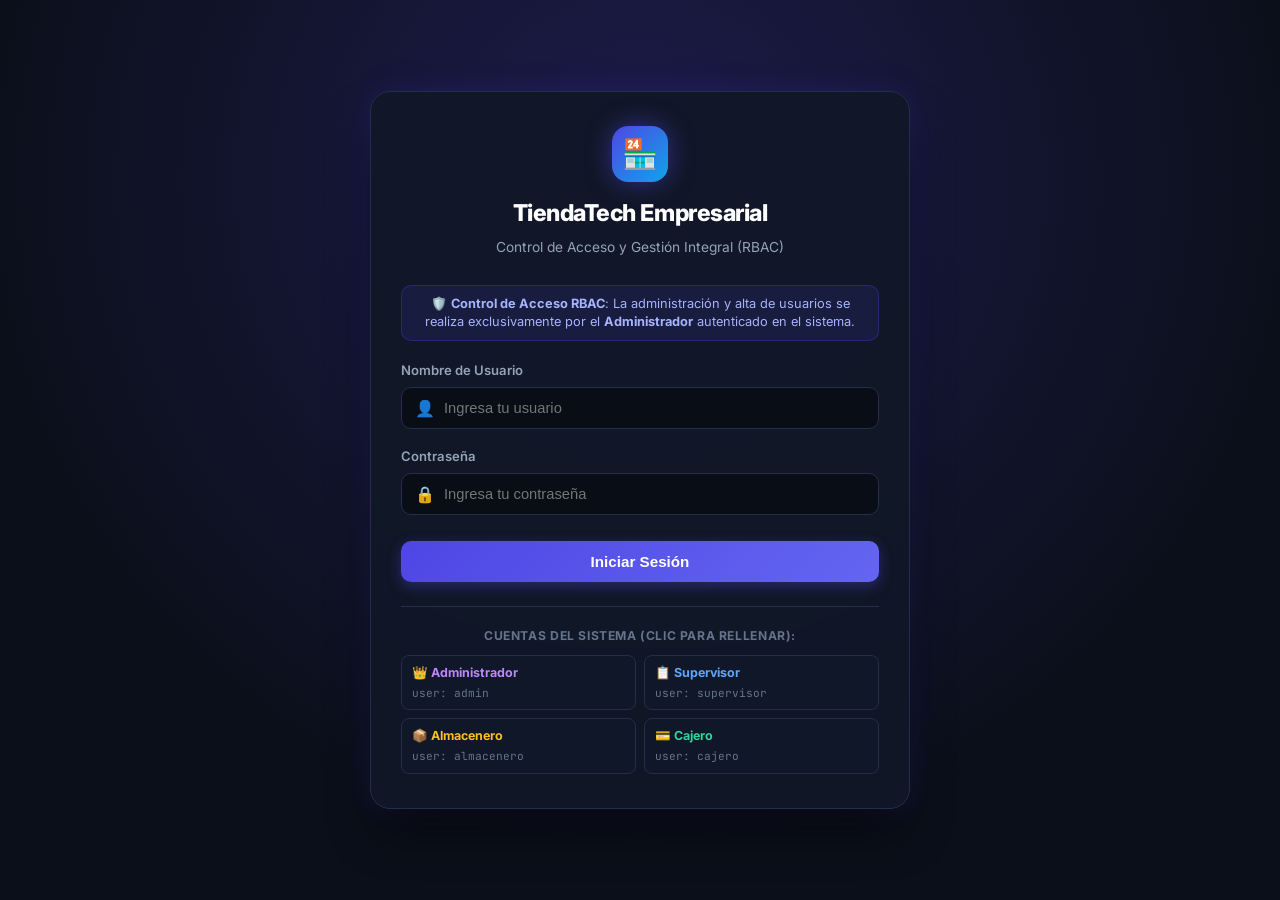
<file: backend/src/main/resources/static/index.html>
<!DOCTYPE html>
<html lang="es">
<head>
  <meta charset="UTF-8">
  <meta name="viewport" content="width=device-width, initial-scale=1.0">
  <title>Sistema Empresarial de Inventario, Ventas y Compras</title>
  <link rel="preconnect" href="https://fonts.googleapis.com">
  <link rel="preconnect" href="https://fonts.gstatic.com" crossorigin>
  <link href="https://fonts.googleapis.com/css2?family=Inter:wght@300;400;500;600;700;800&family=JetBrains+Mono:wght@400;600;700&display=swap" rel="stylesheet">
  <style>
    :root {
      --primary: #4f46e5;
      --primary-hover: #4338ca;
      --primary-glow: rgba(79, 70, 229, 0.4);
      --secondary: #0ea5e9;
      --bg: #0b0f19;
      --surface: #111827;
      --surface-card: #151d30;
      --surface-light: #1f293d;
      --border: #232f48;
      --border-focus: #6366f1;
      --text: #f9fafb;
      --text-muted: #94a3b8;
      --text-dim: #64748b;
      --danger: #ef4444;
      --danger-bg: rgba(239, 68, 68, 0.15);
      --danger-border: rgba(239, 68, 68, 0.4);
      --success: #10b981;
      --success-bg: rgba(16, 185, 129, 0.15);
      --success-border: rgba(16, 185, 129, 0.4);
      --warning: #f59e0b;
      --warning-bg: rgba(245, 158, 11, 0.15);
      --warning-border: rgba(245, 158, 11, 0.4);
      --info: #3b82f6;
      --info-bg: rgba(59, 130, 246, 0.15);
      --role-admin: #a855f7;
      --role-supervisor: #3b82f6;
      --role-almacenero: #f59e0b;
      --role-cajero: #10b981;
    }

    * { box-sizing: border-box; margin: 0; padding: 0; }

    body {
      font-family: 'Inter', system-ui, -apple-system, sans-serif;
      background-color: var(--bg);
      color: var(--text);
      line-height: 1.5;
      min-height: 100vh;
      display: flex;
      flex-direction: column;
    }

    /* ============================================================== */
    /* PANTALLA 1: LOGIN DEDICADO                                     */
    /* ============================================================== */
    #pantalla-login {
      min-height: 100vh;
      display: flex;
      align-items: center;
      justify-content: center;
      padding: 24px;
      background: radial-gradient(circle at 50% 20%, #1e1b4b 0%, #0b0f19 70%);
      position: relative;
      overflow: hidden;
    }

    .login-container {
      width: 100%;
      max-width: 540px;
      background: rgba(17, 24, 39, 0.95);
      backdrop-filter: blur(16px);
      border: 1px solid var(--border);
      border-radius: 20px;
      padding: 34px 30px;
      box-shadow: 0 25px 50px -12px rgba(0, 0, 0, 0.7), 0 0 30px rgba(79, 70, 229, 0.2);
      animation: loginFadeIn 0.3s ease-out;
      z-index: 10;
    }

    @keyframes loginFadeIn {
      from { opacity: 0; transform: translateY(15px); }
      to { opacity: 1; transform: translateY(0); }
    }

    .login-brand {
      text-align: center;
      margin-bottom: 28px;
    }

    .login-logo-icon {
      width: 56px;
      height: 56px;
      margin: 0 auto 14px;
      background: linear-gradient(135deg, #4f46e5, #0ea5e9);
      border-radius: 16px;
      display: flex;
      align-items: center;
      justify-content: center;
      font-size: 1.8rem;
      box-shadow: 0 0 24px rgba(79, 70, 229, 0.5);
    }

    .login-title {
      font-size: 1.45rem;
      font-weight: 800;
      color: #fff;
      letter-spacing: -0.02em;
    }

    .login-subtitle {
      font-size: 0.86rem;
      color: var(--text-muted);
      margin-top: 6px;
    }

    .login-input-group {
      margin-bottom: 18px;
    }

    .login-input-group label {
      display: block;
      font-size: 0.82rem;
      font-weight: 600;
      color: var(--text-muted);
      margin-bottom: 6px;
    }

    .login-input-wrap {
      position: relative;
      display: flex;
      align-items: center;
    }

    .login-input-icon {
      position: absolute;
      left: 14px;
      font-size: 1rem;
      color: var(--text-dim);
    }

    .login-input {
      width: 100%;
      background: #090d16;
      border: 1px solid var(--border);
      border-radius: 10px;
      padding: 12px 14px 12px 42px;
      color: #fff;
      font-size: 0.92rem;
      outline: none;
      transition: all 0.2s;
    }

    .login-input:focus {
      border-color: var(--border-focus);
      box-shadow: 0 0 12px rgba(99, 102, 241, 0.3);
    }

    .btn-login-submit {
      width: 100%;
      background: linear-gradient(135deg, #4f46e5, #6366f1);
      color: #fff;
      border: none;
      padding: 12px;
      border-radius: 10px;
      font-size: 0.95rem;
      font-weight: 700;
      cursor: pointer;
      margin-top: 8px;
      transition: all 0.2s;
      box-shadow: 0 4px 14px rgba(79, 70, 229, 0.4);
    }

    .btn-login-submit:hover {
      background: linear-gradient(135deg, #4338ca, #4f46e5);
      transform: translateY(-1px);
      box-shadow: 0 6px 20px rgba(79, 70, 229, 0.5);
    }

    /* Quick Credential Filler Chips */
    .quick-creds-card {
      margin-top: 24px;
      padding-top: 20px;
      border-top: 1px solid var(--border);
    }

    .quick-creds-title {
      font-size: 0.76rem;
      font-weight: 700;
      color: var(--text-dim);
      text-transform: uppercase;
      letter-spacing: 0.05em;
      margin-bottom: 10px;
      text-align: center;
    }

    .quick-chips-grid {
      display: grid;
      grid-template-columns: 1fr 1fr;
      gap: 8px;
    }

    .cred-chip {
      background: rgba(15, 23, 42, 0.7);
      border: 1px solid var(--border);
      border-radius: 8px;
      padding: 8px 10px;
      cursor: pointer;
      transition: all 0.15s;
      text-align: left;
    }

    .cred-chip:hover {
      background: var(--surface-light);
      border-color: var(--border-focus);
      transform: translateY(-1px);
    }

    .cred-chip-role {
      font-size: 0.78rem;
      font-weight: 700;
      display: flex;
      align-items: center;
      gap: 6px;
    }

    .cred-chip-user {
      font-size: 0.7rem;
      color: var(--text-dim);
      margin-top: 2px;
      font-family: 'JetBrains Mono', monospace;
    }

    .login-error-alert {
      background: var(--danger-bg);
      border: 1px solid var(--danger-border);
      color: #fca5a5;
      padding: 10px 14px;
      border-radius: 8px;
      font-size: 0.85rem;
      margin-bottom: 16px;
      display: none;
      align-items: center;
      gap: 8px;
    }

    .login-success-alert {
      background: var(--success-bg);
      border: 1px solid var(--success-border);
      color: #6ee7b7;
      padding: 10px 14px;
      border-radius: 8px;
      font-size: 0.85rem;
      margin-bottom: 16px;
      display: none;
      align-items: center;
      gap: 8px;
    }

    /* Tabs Login / Registro */
    .auth-tabs {
      display: flex;
      background: rgba(9, 13, 22, 0.7);
      padding: 4px;
      border-radius: 12px;
      margin-bottom: 22px;
      border: 1px solid var(--border);
      gap: 4px;
    }

    .auth-tab-btn {
      flex: 1;
      padding: 9px 12px;
      background: transparent;
      border: none;
      color: var(--text-muted);
      font-size: 0.86rem;
      font-weight: 600;
      border-radius: 8px;
      cursor: pointer;
      transition: all 0.2s;
      display: flex;
      align-items: center;
      justify-content: center;
      gap: 6px;
    }

    .auth-tab-btn:hover {
      color: #fff;
    }

    .auth-tab-btn.active {
      background: var(--surface-light);
      color: #fff;
      box-shadow: 0 2px 8px rgba(0, 0, 0, 0.3);
      border: 1px solid var(--border-focus);
    }

    .login-grid-2 {
      display: grid;
      grid-template-columns: 1fr 1fr;
      gap: 12px;
    }

    @media (max-width: 520px) {
      .login-grid-2 { grid-template-columns: 1fr; }
    }

    /* JSON Payload Preview */
    .json-preview-card {
      margin-top: 14px;
      background: #060911;
      border: 1px solid var(--border);
      border-radius: 10px;
      padding: 10px 12px;
    }

    .json-preview-header {
      display: flex;
      justify-content: space-between;
      align-items: center;
      margin-bottom: 6px;
      font-size: 0.75rem;
      font-weight: 700;
      color: #38bdf8;
      text-transform: uppercase;
      letter-spacing: 0.05em;
    }

    .json-preview-code {
      font-family: 'JetBrains Mono', monospace;
      font-size: 0.74rem;
      color: #a5b4fc;
      line-height: 1.4;
      white-space: pre-wrap;
      word-break: break-all;
      max-height: 135px;
      overflow-y: auto;
      background: rgba(0, 0, 0, 0.35);
      padding: 8px;
      border-radius: 6px;
    }

    .btn-copy-json {
      background: rgba(99, 102, 241, 0.2);
      border: 1px solid rgba(99, 102, 241, 0.4);
      color: #c7d2fe;
      padding: 3px 8px;
      border-radius: 4px;
      font-size: 0.7rem;
      cursor: pointer;
      transition: 0.2s;
    }

    .btn-copy-json:hover {
      background: rgba(99, 102, 241, 0.4);
      color: #fff;
    }

    /* ============================================================== */
    /* PANTALLA 2: DASHBOARD DEL SISTEMA (AUTENTICADO)                */
    /* ============================================================== */
    #pantalla-app {
      display: none;
      flex-direction: column;
      min-height: 100vh;
    }

    /* Navbar Principal */
    .navbar {
      background: rgba(17, 24, 39, 0.9);
      backdrop-filter: blur(12px);
      border-bottom: 1px solid var(--border);
      padding: 0 28px;
      height: 64px;
      display: flex;
      justify-content: space-between;
      align-items: center;
      position: sticky;
      top: 0;
      z-index: 40;
    }

    .brand {
      display: flex;
      align-items: center;
      gap: 12px;
      font-size: 1.15rem;
      font-weight: 800;
      color: #fff;
    }

    .brand-logo {
      width: 36px;
      height: 36px;
      background: linear-gradient(135deg, #4f46e5, #0ea5e9);
      border-radius: 10px;
      display: flex;
      align-items: center;
      justify-content: center;
      font-size: 1.2rem;
      box-shadow: 0 0 16px var(--primary-glow);
    }

    .nav-tabs {
      display: flex;
      gap: 6px;
    }

    .tab-btn {
      background: transparent;
      border: 1px solid transparent;
      color: var(--text-muted);
      padding: 8px 16px;
      border-radius: 8px;
      font-size: 0.88rem;
      font-weight: 600;
      cursor: pointer;
      transition: all 0.2s ease;
      display: flex;
      align-items: center;
      gap: 8px;
    }

    .tab-btn:hover {
      color: var(--text);
      background: var(--surface-light);
    }

    .tab-btn.active {
      color: #fff;
      background: var(--primary);
      border-color: #6366f1;
      box-shadow: 0 0 16px var(--primary-glow);
    }

    /* Perfil de Usuario en Navbar */
    .nav-user-section {
      display: flex;
      align-items: center;
      gap: 16px;
    }

    .user-profile-pill {
      display: flex;
      align-items: center;
      gap: 10px;
      background: var(--surface);
      border: 1px solid var(--border);
      padding: 5px 12px;
      border-radius: 10px;
    }

    .user-avatar-circle {
      width: 30px;
      height: 30px;
      border-radius: 50%;
      background: linear-gradient(135deg, #6366f1, #a855f7);
      color: #fff;
      font-weight: 700;
      font-size: 0.8rem;
      display: flex;
      align-items: center;
      justify-content: center;
    }

    .user-profile-info {
      display: flex;
      flex-direction: column;
    }

    .user-profile-name {
      font-size: 0.82rem;
      font-weight: 700;
      color: #f8fafc;
    }

    .role-badge {
      font-size: 0.68rem;
      font-weight: 800;
      padding: 1px 7px;
      border-radius: 9999px;
      text-transform: uppercase;
      letter-spacing: 0.04em;
      display: inline-block;
      width: fit-content;
    }

    .role-badge.admin { background: rgba(168, 85, 247, 0.2); color: #c084fc; border: 1px solid rgba(168, 85, 247, 0.4); }
    .role-badge.supervisor { background: rgba(59, 130, 246, 0.2); color: #60a5fa; border: 1px solid rgba(59, 130, 246, 0.4); }
    .role-badge.almacenero { background: rgba(245, 158, 11, 0.2); color: #fbbf24; border: 1px solid rgba(245, 158, 11, 0.4); }
    .role-badge.cajero { background: rgba(16, 185, 129, 0.2); color: #34d399; border: 1px solid rgba(16, 185, 129, 0.4); }

    .btn-logout {
      background: rgba(239, 68, 68, 0.1);
      border: 1px solid rgba(239, 68, 68, 0.3);
      color: #f87171;
      padding: 6px 14px;
      border-radius: 8px;
      font-size: 0.82rem;
      font-weight: 600;
      cursor: pointer;
      transition: all 0.2s;
      display: flex;
      align-items: center;
      gap: 6px;
    }

    .btn-logout:hover {
      background: var(--danger);
      color: #fff;
    }

    /* Contenedor Principal */
    .container {
      max-width: 1400px;
      width: 100%;
      margin: 0 auto;
      padding: 24px;
      flex: 1;
    }

    /* Role Welcome Banner */
    .role-banner {
      background: linear-gradient(90deg, #131b2e 0%, #171f38 100%);
      border: 1px solid var(--border);
      border-radius: 12px;
      padding: 12px 20px;
      margin-bottom: 24px;
      display: flex;
      justify-content: space-between;
      align-items: center;
      gap: 16px;
      font-size: 0.88rem;
    }

    /* KPI Cards */
    .kpi-grid {
      display: grid;
      grid-template-columns: repeat(auto-fit, minmax(240px, 1fr));
      gap: 20px;
      margin-bottom: 24px;
    }

    .kpi-card {
      background: var(--surface-card);
      border: 1px solid var(--border);
      border-radius: 14px;
      padding: 20px 24px;
      position: relative;
      overflow: hidden;
      transition: transform 0.2s, box-shadow 0.2s;
    }
    .kpi-card:hover {
      transform: translateY(-2px);
      box-shadow: 0 8px 24px rgba(0, 0, 0, 0.3);
    }

    .kpi-card::before {
      content: '';
      position: absolute;
      top: 0;
      left: 0;
      width: 4px;
      height: 100%;
      background: var(--primary);
    }
    .kpi-card.danger::before { background: var(--danger); }
    .kpi-card.success::before { background: var(--success); }
    .kpi-card.info::before { background: var(--secondary); }

    .kpi-title {
      font-size: 0.8rem;
      color: var(--text-muted);
      font-weight: 600;
      text-transform: uppercase;
      letter-spacing: 0.05em;
    }

    .kpi-value {
      font-size: 2rem;
      font-weight: 800;
      margin-top: 6px;
      color: var(--text);
    }

    /* Headers & Actions */
    .section-header {
      display: flex;
      justify-content: space-between;
      align-items: center;
      margin-bottom: 18px;
      flex-wrap: wrap;
      gap: 16px;
    }

    .section-title {
      font-size: 1.45rem;
      font-weight: 800;
      letter-spacing: -0.02em;
    }

    .section-desc {
      font-size: 0.88rem;
      color: var(--text-muted);
    }

    .action-group {
      display: flex;
      gap: 12px;
      align-items: center;
    }

    .btn {
      display: inline-flex;
      align-items: center;
      gap: 8px;
      padding: 9px 18px;
      border-radius: 10px;
      font-weight: 600;
      font-size: 0.88rem;
      border: none;
      cursor: pointer;
      transition: all 0.2s ease;
      text-decoration: none;
    }

    .btn-primary { background: var(--primary); color: #fff; }
    .btn-primary:hover { background: var(--primary-hover); transform: translateY(-1px); }
    .btn-secondary { background: var(--secondary); color: #fff; }
    .btn-secondary:hover { background: #0284c7; transform: translateY(-1px); }
    .btn-danger { background: var(--danger); color: #fff; }
    .btn-danger:hover { background: #dc2626; }
    .btn-outline {
      background: transparent;
      border: 1px solid var(--border);
      color: var(--text);
    }
    .btn-outline:hover { background: var(--surface-light); }

    /* Filter Bar */
    .filter-bar {
      background: var(--surface-card);
      border: 1px solid var(--border);
      border-radius: 12px;
      padding: 12px 18px;
      display: flex;
      justify-content: space-between;
      align-items: center;
      margin-bottom: 20px;
      gap: 16px;
      flex-wrap: wrap;
    }

    .search-box {
      display: flex;
      align-items: center;
      gap: 10px;
      flex: 1;
      max-width: 480px;
    }

    .search-input {
      width: 100%;
      background: var(--bg);
      border: 1px solid var(--border);
      color: var(--text);
      padding: 9px 16px;
      border-radius: 8px;
      font-size: 0.9rem;
      outline: none;
      transition: border-color 0.2s;
    }
    .search-input:focus { border-color: var(--border-focus); }

    /* Tables */
    .table-card {
      background: var(--surface-card);
      border: 1px solid var(--border);
      border-radius: 14px;
      overflow-x: auto;
      box-shadow: 0 4px 20px rgba(0, 0, 0, 0.25);
    }

    .data-table {
      width: 100%;
      border-collapse: collapse;
      text-align: left;
      font-size: 0.9rem;
    }

    .data-table th {
      background: rgba(15, 23, 42, 0.7);
      color: var(--text-muted);
      font-weight: 600;
      padding: 14px 18px;
      border-bottom: 1px solid var(--border);
      text-transform: uppercase;
      font-size: 0.75rem;
      letter-spacing: 0.05em;
    }

    .data-table td {
      padding: 14px 18px;
      border-bottom: 1px solid var(--border);
      color: var(--text);
    }

    .data-table tr:last-child td { border-bottom: none; }
    .data-table tr.critical-row { background: rgba(239, 68, 68, 0.08); }

    .font-mono {
      font-family: 'JetBrains Mono', monospace;
      color: #93c5fd;
      font-size: 0.85rem;
    }

    .badge {
      display: inline-flex;
      align-items: center;
      gap: 6px;
      padding: 3px 10px;
      border-radius: 9999px;
      font-size: 0.75rem;
      font-weight: 700;
    }

    .badge-success { background: var(--success-bg); color: #34d399; border: 1px solid var(--success-border); }
    .badge-danger { background: var(--danger-bg); color: #f87171; border: 1px solid var(--danger-border); }
    .badge-warning { background: var(--warning-bg); color: #fbbf24; border: 1px solid var(--warning-border); }
    .badge-info { background: var(--info-bg); color: #60a5fa; border: 1px solid rgba(59, 130, 246, 0.4); }

    .text-center { text-align: center; }
    .text-right { text-align: right; }
    .font-bold { font-weight: 700; }
    .text-danger { color: #f87171; }
    .text-success { color: #34d399; }

    /* Layout Grids */
    .grid-2cols {
      display: grid;
      grid-template-columns: 460px 1fr;
      gap: 24px;
    }

    @media (max-width: 1024px) {
      .grid-2cols { grid-template-columns: 1fr; }
    }

    .form-card {
      background: var(--surface-card);
      border: 1px solid var(--border);
      border-radius: 14px;
      padding: 24px;
    }

    .form-group { margin-bottom: 16px; }

    .form-group label {
      display: block;
      font-size: 0.82rem;
      font-weight: 600;
      color: var(--text-muted);
      margin-bottom: 6px;
    }

    .form-control {
      width: 100%;
      background: var(--bg);
      border: 1px solid var(--border);
      color: var(--text);
      padding: 10px 14px;
      border-radius: 8px;
      font-size: 0.9rem;
      font-family: inherit;
      outline: none;
      transition: border-color 0.2s;
    }
    .form-control:focus { border-color: var(--border-focus); }

    .stock-preview {
      background: rgba(15, 23, 42, 0.6);
      border: 1px dashed var(--border);
      border-radius: 10px;
      padding: 12px 16px;
      margin-bottom: 16px;
    }

    .stock-preview-row {
      display: flex;
      justify-content: space-between;
      font-size: 0.85rem;
      margin-bottom: 4px;
    }
    .stock-preview-row:last-child { margin-bottom: 0; }

    /* POS Cart */
    .cart-box {
      background: var(--bg);
      border: 1px solid var(--border);
      border-radius: 10px;
      padding: 14px;
      margin-bottom: 16px;
    }

    .cart-summary {
      background: rgba(15, 23, 42, 0.8);
      border-radius: 8px;
      padding: 14px;
      margin-top: 12px;
      border: 1px solid var(--border);
    }

    .summary-line {
      display: flex;
      justify-content: space-between;
      font-size: 0.88rem;
      margin-bottom: 6px;
      color: var(--text-muted);
    }
    .summary-total {
      font-size: 1.15rem;
      font-weight: 800;
      color: #38bdf8;
      border-top: 1px solid var(--border);
      padding-top: 8px;
      margin-top: 8px;
      margin-bottom: 0;
    }

    /* Modals */
    .modal-backdrop {
      position: fixed;
      top: 0; left: 0; width: 100%; height: 100%;
      background: rgba(0, 0, 0, 0.75);
      backdrop-filter: blur(4px);
      display: none;
      align-items: center;
      justify-content: center;
      z-index: 100;
      padding: 16px;
    }

    .modal-card {
      background: var(--surface);
      border: 1px solid var(--border);
      border-radius: 16px;
      width: 100%;
      max-width: 600px;
      padding: 28px;
      box-shadow: 0 20px 40px rgba(0, 0, 0, 0.5);
      animation: modalFadeIn 0.2s ease-out;
      max-height: 90vh;
      overflow-y: auto;
    }

    @keyframes modalFadeIn {
      from { transform: scale(0.95); opacity: 0; }
      to { transform: scale(1); opacity: 1; }
    }

    .modal-header {
      display: flex;
      justify-content: space-between;
      align-items: center;
      margin-bottom: 20px;
      border-bottom: 1px solid var(--border);
      padding-bottom: 12px;
    }

    .modal-grid {
      display: grid;
      grid-template-columns: 1fr 1fr;
      gap: 16px;
    }

    /* Toast */
    .toast {
      position: fixed;
      bottom: 24px;
      right: 24px;
      background: var(--surface);
      border: 1px solid var(--border);
      padding: 14px 20px;
      border-radius: 12px;
      box-shadow: 0 10px 30px rgba(0, 0, 0, 0.4);
      display: none;
      align-items: center;
      gap: 12px;
      z-index: 200;
      font-size: 0.9rem;
      max-width: 440px;
      animation: toastSlideUp 0.25s ease-out;
    }
    @keyframes toastSlideUp {
      from { transform: translateY(20px); opacity: 0; }
      to { transform: translateY(0); opacity: 1; }
    }
    .toast.success { border-color: var(--success); background: #062b1e; }
    .toast.error { border-color: var(--danger); background: #351010; }
    .toast.warning { border-color: var(--warning); background: #352309; }

    /* Permisos Tags */
    .perm-badge {
      display: inline-block;
      font-family: 'JetBrains Mono', monospace;
      font-size: 0.72rem;
      padding: 2px 6px;
      border-radius: 4px;
      background: rgba(99, 102, 241, 0.15);
      color: #a5b4fc;
      border: 1px solid rgba(99, 102, 241, 0.3);
    }
    .matrix-check { font-size: 1.1rem; }
  </style>
</head>
<body>

  <!-- ============================================================== -->
  <!-- 1. PANTALLA DE LOGEO (LOGIN SCREEN DEDICADA)                   -->
  <!-- ============================================================== -->
  <div id="pantalla-login">
    <div class="login-container">
      <div class="login-brand">
        <div class="login-logo-icon">🏪</div>
        <h1 class="login-title">TiendaTech Empresarial</h1>
        <p class="login-subtitle">Control de Acceso y Gestión Integral (RBAC)</p>
      </div>

      <!-- Aviso RBAC de Gestión Centralizada -->
      <div style="text-align: center; margin-bottom: 20px; font-size: 0.8rem; color: #a5b4fc; background: rgba(79, 70, 229, 0.12); border: 1px solid rgba(79, 70, 229, 0.3); padding: 9px 14px; border-radius: 10px; line-height: 1.4;">
        🛡️ <strong>Control de Acceso RBAC</strong>: La administración y alta de usuarios se realiza exclusivamente por el <strong>Administrador</strong> autenticado en el sistema.
      </div>

      <!-- Error Alert -->
      <div id="login-error-alert" class="login-error-alert">
        <span>⚠️</span>
        <span id="login-error-msg">Credenciales incorrectas.</span>
      </div>

      <form onsubmit="handleLoginSubmit(event)">
        <div class="login-input-group">
          <label>Nombre de Usuario</label>
          <div class="login-input-wrap">
            <span class="login-input-icon">👤</span>
            <input type="text" id="login-username" class="login-input" placeholder="Ingresa tu usuario" required autocomplete="username">
          </div>
        </div>

        <div class="login-input-group">
          <label>Contraseña</label>
          <div class="login-input-wrap">
            <span class="login-input-icon">🔒</span>
            <input type="password" id="login-password" class="login-input" placeholder="Ingresa tu contraseña" required autocomplete="current-password">
          </div>
        </div>

        <button type="submit" id="btn-login-submit" class="btn-login-submit">
          Iniciar Sesión
        </button>
      </form>

      <!-- Quick Credential Auto-Fill Chips (Para evaluación ágil del docente) -->
      <div class="quick-creds-card">
        <div class="quick-creds-title">Cuentas del Sistema (Clic para rellenar):</div>
        <div class="quick-chips-grid">
          <div class="cred-chip" onclick="rellenarCredenciales('admin', 'Admin123*')">
            <div class="cred-chip-role" style="color: #c084fc;">👑 Administrador</div>
            <div class="cred-chip-user">user: admin</div>
          </div>
          <div class="cred-chip" onclick="rellenarCredenciales('supervisor', 'Admin123*')">
            <div class="cred-chip-role" style="color: #60a5fa;">📋 Supervisor</div>
            <div class="cred-chip-user">user: supervisor</div>
          </div>
          <div class="cred-chip" onclick="rellenarCredenciales('almacenero', 'Admin123*')">
            <div class="cred-chip-role" style="color: #fbbf24;">📦 Almacenero</div>
            <div class="cred-chip-user">user: almacenero</div>
          </div>
          <div class="cred-chip" onclick="rellenarCredenciales('cajero', 'Admin123*')">
            <div class="cred-chip-role" style="color: #34d399;">💳 Cajero</div>
            <div class="cred-chip-user">user: cajero</div>
          </div>
        </div>
      </div>
    </div>
  </div>

  <!-- ============================================================== -->
  <!-- 2. PANTALLA PRINCIPAL DEL SISTEMA (DASHBOARD AUTENTICADO)      -->
  <!-- ============================================================== -->
  <div id="pantalla-app">
    <!-- Navbar -->
    <nav class="navbar">
      <div class="brand">
        <div class="brand-logo">🏪</div>
        <span>TiendaTech</span>
      </div>

      <!-- Navigation Tabs (Filtrados dinámicamente según el Rol) -->
      <div class="nav-tabs" id="nav-tabs-container">
        <button class="tab-btn active" id="tab-catalogo" onclick="cambiarTab('catalogo')">
          📦 Catálogo & Stock
        </button>
        <button class="tab-btn" id="tab-kardex" onclick="cambiarTab('kardex')">
          🔄 Kardex & Movimientos
        </button>
        <button class="tab-btn" id="tab-ventas" onclick="cambiarTab('ventas')">
          💰 Ventas & Facturación
        </button>
        <button class="tab-btn" id="tab-reportes" onclick="cambiarTab('reportes')">
          📊 JasperReports PDF
        </button>
        <button class="tab-btn" id="tab-rbac" onclick="cambiarTab('rbac')">
          🛡️ Matriz RBAC
        </button>
        <button class="tab-btn" id="tab-usuarios" onclick="cambiarTab('usuarios')" style="display: none;">
          👥 Gestión de Usuarios
        </button>
      </div>

      <!-- Perfil de Usuario & Cerrar Sesión -->
      <div class="nav-user-section">
        <div class="user-profile-pill">
          <div class="user-avatar-circle" id="user-avatar">AD</div>
          <div class="user-profile-info">
            <span class="user-profile-name" id="user-nombre">Administrador Principal</span>
            <span class="role-badge admin" id="user-role-badge">ADMINISTRADOR</span>
          </div>
        </div>
        <button class="btn-logout" onclick="cerrarSesion()">
          🚪 Salir
        </button>
      </div>
    </nav>

    <!-- Workspace Container -->
    <main class="container">
      <!-- Role Context Banner -->
      <div class="role-banner" id="role-context-banner">
        <div>
          <strong id="banner-role-title">👑 Rol Activo: ADMINISTRADOR</strong> — <span id="banner-role-desc">Acceso total e irrestricto al sistema.</span>
        </div>
        <div style="font-size: 0.8rem; color: #a5b4fc;" id="banner-perms-count">
          18 Privilegios Granulares Activos
        </div>
      </div>

      <!-- ============================================================ -->
      <!-- TAB 1: CATÁLOGO Y STOCK DE PRODUCTOS                         -->
      <!-- ============================================================ -->
      <section id="vista-catalogo">
        <div class="kpi-grid">
          <div class="kpi-card">
            <div class="kpi-title">Total Artículos</div>
            <div class="kpi-value" id="kpi-total-productos">-</div>
          </div>
          <div class="kpi-card danger">
            <div class="kpi-title">Stock Crítico (Alerta)</div>
            <div class="kpi-value text-danger" id="kpi-stock-critico">-</div>
          </div>
          <div class="kpi-card success">
            <div class="kpi-title">Stock Óptimo</div>
            <div class="kpi-value text-success" id="kpi-stock-optimo">-</div>
          </div>
          <div class="kpi-card info">
            <div class="kpi-title">Valorización Estimada</div>
            <div class="kpi-value" id="kpi-valorizado">-</div>
          </div>
        </div>

        <div class="section-header">
          <div>
            <h2 class="section-title">Catálogo Maestro de Productos</h2>
            <p class="section-desc">Monitoreo de existencias en tiempo real, umbrales mínimos y precios comerciales.</p>
          </div>
          <div class="action-group">
            <button class="btn btn-outline" onclick="cargarProductos()">
              🔄 Actualizar
            </button>
            <button class="btn btn-outline" id="btn-importar-prods-json" onclick="abrirModalImportarProductosJson()" style="border-color: #38bdf8; color: #38bdf8; display: none;">
              📥 Importar Productos (JSON)
            </button>
            <!-- Visible ONLY for Admin / PRODUCTO_CREAR -->
            <button class="btn btn-primary" id="btn-crear-producto" onclick="abrirModalCrear()">
              + Nuevo Producto
            </button>
          </div>
        </div>

        <div class="filter-bar">
          <div class="search-box">
            <span style="font-size: 1.1rem; color: var(--text-dim);">🔍</span>
            <input type="text" id="filtro-busqueda" class="search-input" placeholder="Buscar por SKU, Nombre o Descripción..." onkeyup="if(event.key==='Enter') cargarProductos()">
          </div>
          <div style="font-size: 0.85rem; color: var(--text-muted);">
            Semáforo: <span class="badge badge-success">🟢 ÓPTIMO</span> > Stock Mínimo | <span class="badge badge-danger">🔴 CRÍTICO</span> &le; Stock Mínimo
          </div>
        </div>

        <div class="table-card">
          <table class="data-table">
            <thead>
              <tr>
                <th>Código SKU</th>
                <th>Artículo / Descripción</th>
                <th>Categoría</th>
                <th>Precio Venta</th>
                <th class="text-center">Stock Actual</th>
                <th class="text-center">Stock Mínimo</th>
                <th class="text-center">Estado Semáforo</th>
                <!-- Action Header: Hidden if user cannot delete products -->
                <th class="text-center col-acciones-producto" id="th-acciones-producto">Acciones</th>
              </tr>
            </thead>
            <tbody id="tabla-productos-body">
              <tr><td colspan="8" class="text-center" style="padding: 28px;">Cargando catálogo seguro...</td></tr>
            </tbody>
          </table>
        </div>
      </section>

      <!-- ============================================================ -->
      <!-- TAB 2: KARDEX Y MOVIMIENTOS                                  -->
      <!-- ============================================================ -->
      <section id="vista-kardex" style="display: none;">
        <div class="section-header">
          <div>
            <h2 class="section-title">Kardex Físico y Movimientos de Almacén</h2>
            <p class="section-desc">Operaciones de inventario bajo control de concurrencia pesimista (Pessimistic Locking).</p>
          </div>
          <div style="display: flex; gap: 8px;">
            <button class="btn btn-outline" onclick="cargarHistorialKardex()">
              🔄 Refrescar Movimientos
            </button>
            <button class="btn btn-primary" onclick="abrirModalMovimientoJson()" style="background: linear-gradient(135deg, #0284c7, #0ea5e9);">
              ⚡ Movimiento con JSON
            </button>
          </div>
        </div>

        <div class="grid-2cols">
          <div class="form-card">
            <h3 style="font-size: 1.15rem; margin-bottom: 16px; border-bottom: 1px solid var(--border); padding-bottom: 10px;">
              📝 Registrar Operación de Almacén
            </h3>

            <div class="form-group">
              <label>Almacén de Operación *</label>
              <select id="mov-almacen-origen" class="form-control" onchange="actualizarPreviewStock()">
                <option value="1">1 - Almacén Central Principal (Callao)</option>
                <option value="2">2 - Sucursal Sur (San Isidro)</option>
              </select>
            </div>

            <div class="form-group">
              <label>Tipo de Operación *</label>
              <select id="mov-tipo" class="form-control" onchange="onTipoMovimientoChange()">
                <option value="ENTRADA_COMPRA">📥 ENTRADA POR COMPRA (Ingreso)</option>
                <option value="SALIDA_VENTA">📤 SALIDA POR DESPACHO (Egreso)</option>
                <!-- Ajustes y Traslado: Visibles ONLY para Supervisor y Admin -->
                <option value="AJUSTE_POSITIVO" class="opt-ajuste">⚖️ AJUSTE POSITIVO (Regularización +)</option>
                <option value="AJUSTE_NEGATIVO" class="opt-ajuste">⚠️ AJUSTE NEGATIVO (Merma / Daño -)</option>
                <option value="TRASLADO_ORIGEN" class="opt-traslado">🚚 TRASLADO ENTRE ALMACENES</option>
              </select>
            </div>

            <div class="form-group" id="grupo-almacen-destino" style="display: none;">
              <label>Almacén Destino (Transferencia) *</label>
              <select id="mov-almacen-destino" class="form-control">
                <option value="2">2 - Sucursal Sur (San Isidro)</option>
                <option value="1">1 - Almacén Central Principal</option>
              </select>
            </div>

            <div class="form-group">
              <label>Producto a Operar *</label>
              <select id="mov-producto" class="form-control" onchange="actualizarPreviewStock()"></select>
            </div>

            <div class="stock-preview">
              <div class="stock-preview-row">
                <span style="color: var(--text-muted);">Stock Total en Catálogo:</span>
                <span id="preview-stock-actual" class="font-bold font-mono">0 unidades</span>
              </div>
              <div class="stock-preview-row">
                <span style="color: var(--text-muted);">Stock Mínimo de Alerta:</span>
                <span id="preview-stock-minimo" class="font-mono text-danger">0 unidades</span>
              </div>
            </div>

            <div class="form-group">
              <label>Cantidad de Unidades *</label>
              <input type="number" id="mov-cantidad" class="form-control" min="1" value="1" oninput="validarStockDespacho()">
            </div>

            <div id="alerta-stock-insuficiente" class="badge-danger" style="display: none; padding: 10px; border-radius: 8px; margin-bottom: 16px; font-size: 0.85rem;"></div>

            <div class="form-group">
              <label>Justificación / Motivo *</label>
              <input type="text" id="mov-motivo" class="form-control" placeholder="Ej: Recepción OC-2026-001 o Despacho operativo">
            </div>

            <button id="btn-procesar-movimiento" class="btn btn-primary" style="width: 100%; justify-content: center;" onclick="procesarMovimiento()">
              ⚡ Ejecutar Operación Transaccional
            </button>
          </div>

          <div class="table-card">
            <div style="padding: 16px 20px; border-bottom: 1px solid var(--border); font-weight: 700; font-size: 0.95rem;">
              📜 Historial de Movimientos Registrados en Kardex
            </div>
            <table class="data-table">
              <thead>
                <tr>
                  <th>Fecha</th>
                  <th>Tipo</th>
                  <th>Producto</th>
                  <th class="text-center">Cantidad</th>
                  <th>Motivo</th>
                </tr>
              </thead>
              <tbody id="tabla-kardex-body">
                <tr><td colspan="5" class="text-center" style="padding: 24px;">Cargando historial de movimientos...</td></tr>
              </tbody>
            </table>
          </div>
        </div>
      </section>

      <!-- ============================================================ -->
      <!-- TAB 3: VENTAS Y FACTURACIÓN (POS)                            -->
      <!-- ============================================================ -->
      <section id="vista-ventas" style="display: none;">
        <div class="section-header">
          <div>
            <h2 class="section-title">Punto de Venta & Emisión de Comprobantes</h2>
            <p class="section-desc">Facturación electrónica: Boletas y Facturas con descuento atómico de existencias.</p>
          </div>
          <button class="btn btn-outline" onclick="cargarHistorialVentas()">
            🔄 Refrescar Comprobantes
          </button>
        </div>

        <div class="grid-2cols">
          <div class="form-card">
            <h3 style="font-size: 1.15rem; margin-bottom: 16px; border-bottom: 1px solid var(--border); padding-bottom: 10px;">
              🛒 Emitir Comprobante de Pago
            </h3>

            <div class="modal-grid" style="margin-bottom: 14px;">
              <div class="form-group">
                <label>Tipo Comprobante *</label>
                <select id="venta-tipo" class="form-control">
                  <option value="BOLETA">BOLETA ELECTRÓNICA</option>
                  <option value="FACTURA">FACTURA ELECTRÓNICA</option>
                  <option value="NOTA_VENTA">NOTA DE VENTA</option>
                </select>
              </div>
              <div class="form-group">
                <label>Método de Pago *</label>
                <select id="venta-metodo" class="form-control">
                  <option value="EFECTIVO">💵 Efectivo</option>
                  <option value="TARJETA">💳 Tarjeta Débito/Crédito</option>
                  <option value="TRANSFERENCIA">🏦 Transferencia Bancaria</option>
                  <option value="YAPE_PLIN">📱 Yape / Plin</option>
                </select>
              </div>
            </div>

            <div class="modal-grid" style="margin-bottom: 14px;">
              <div class="form-group">
                <label>Cliente Receptor *</label>
                <select id="venta-cliente" class="form-control">
                  <option value="1">1 - Roberto Gómez Bolaños (DNI: 45896321)</option>
                  <option value="2">2 - Soluciones Digitales E.I.R.L. (RUC: 20456789123)</option>
                </select>
              </div>
              <div class="form-group">
                <label>Almacén de Despacho *</label>
                <select id="venta-almacen" class="form-control">
                  <option value="1">1 - Almacén Central Principal</option>
                  <option value="2">2 - Sucursal Sur</option>
                </select>
              </div>
            </div>

            <div style="background: rgba(15, 23, 42, 0.6); padding: 14px; border-radius: 10px; border: 1px solid var(--border); margin-bottom: 16px;">
              <div style="font-size: 0.85rem; font-weight: 700; color: #93c5fd; margin-bottom: 8px;">Añadir Artículo al Detalle:</div>
              <div class="form-group">
                <select id="pos-producto" class="form-control"></select>
              </div>
              <div style="display: flex; gap: 10px;">
                <input type="number" id="pos-cantidad" class="form-control" min="1" value="1" style="width: 100px;" placeholder="Cant.">
                <button class="btn btn-secondary" style="flex: 1;" onclick="agregarAlCarrito()">
                  ➕ Agregar a Canasta
                </button>
              </div>
            </div>

            <div class="cart-box">
              <div style="font-size: 0.82rem; font-weight: 700; color: var(--text-muted); margin-bottom: 8px;">Líneas del Comprobante:</div>
              <div id="cart-items-container">
                <div style="color: var(--text-dim); font-size: 0.82rem; text-align: center; padding: 12px;">Sin artículos en canasta.</div>
              </div>

              <div class="cart-summary">
                <div class="summary-line">
                  <span>Subtotal (Gravada):</span>
                  <span id="pos-subtotal" class="font-mono">S/ 0.00</span>
                </div>
                <div class="summary-line">
                  <span>IGV (18%):</span>
                  <span id="pos-igv" class="font-mono">S/ 0.00</span>
                </div>
                <div class="summary-line summary-total">
                  <span>TOTAL A PAGAR:</span>
                  <span id="pos-total">S/ 0.00</span>
                </div>
              </div>
            </div>

            <button id="btn-emitir-venta" class="btn btn-primary" style="width: 100%; justify-content: center; font-size: 1rem;" onclick="emitirComprobanteVenta()">
              💳 Emitir Comprobante & Descontar Stock
            </button>
          </div>

          <div class="table-card">
            <div style="padding: 16px 20px; border-bottom: 1px solid var(--border); font-weight: 700; font-size: 0.95rem;">
              📑 Historial de Comprobantes Emitidos
            </div>
            <table class="data-table">
              <thead>
                <tr>
                  <th>Comprobante</th>
                  <th>Tipo</th>
                  <th>Cliente</th>
                  <th class="text-right">Total</th>
                  <th class="text-center">Estado</th>
                  <th class="text-center col-acciones-venta" id="th-acciones-venta">Acciones</th>
                </tr>
              </thead>
              <tbody id="tabla-ventas-body">
                <tr><td colspan="6" class="text-center" style="padding: 24px;">Cargando listado de ventas...</td></tr>
              </tbody>
            </table>
          </div>
        </div>
      </section>

      <!-- ============================================================ -->
      <!-- TAB 4: REPORTES JASPERREPORTS PDF                            -->
      <!-- ============================================================ -->
      <section id="vista-reportes" style="display: none;">
        <div class="section-header">
          <div>
            <h2 class="section-title">Centro de Reportes JasperReports 6.21.3</h2>
            <p class="section-desc">Generación dinámica y descarga de documentos analíticos en formato estándar PDF.</p>
          </div>
        </div>

        <div style="display: grid; grid-template-columns: repeat(auto-fit, minmax(360px, 1fr)); gap: 24px;">
          <div class="form-card" style="display: flex; flex-direction: column; justify-content: space-between;">
            <div>
              <div style="display: flex; align-items: center; gap: 12px; margin-bottom: 12px;">
                <span style="font-size: 2rem;">📑</span>
                <div>
                  <h3 style="font-size: 1.15rem; font-weight: 700;">Reporte de Stock Crítico y Reposición</h3>
                  <span class="badge badge-danger">JASPER XML COMPILADO</span>
                </div>
              </div>
              <p style="font-size: 0.88rem; color: var(--text-muted); line-height: 1.6; margin-bottom: 20px;">
                Genera una auditoría en PDF de todos los artículos cuyo saldo en almacén se encuentra en o por debajo de su umbral mínimo de seguridad. Incluye cálculo de déficit y membrete oficial de la empresa.
              </p>
              <div style="background: rgba(15, 23, 42, 0.7); border: 1px solid var(--border); border-radius: 8px; padding: 12px; font-size: 0.8rem; margin-bottom: 20px;">
                <div style="color: var(--text-dim);">Privilegio RBAC:</div>
                <code class="perm-badge" style="margin-top: 4px;">REPORTE_DESCARGAR</code>
              </div>
            </div>
            <button class="btn btn-primary" style="justify-content: center;" onclick="descargarReportePdf('/reportes/stock-critico/pdf', 'reporte_stock_critico.pdf')">
              📥 Descargar Reporte Oficial (PDF)
            </button>
          </div>
        </div>
      </section>

      <!-- ============================================================ -->
      <!-- TAB 5: MATRIZ RBAC (EXCLUSIVO ADMINISTRADOR)                 -->
      <!-- ============================================================ -->
      <section id="vista-rbac" style="display: none;">
        <div class="section-header">
          <div>
            <h2 class="section-title">Matriz de Control de Acceso Basado en Roles (RBAC)</h2>
            <p class="section-desc">Mapeo estricto de privilegios granulares en base de datos MySQL (Tabla <code>roles_permisos</code>).</p>
          </div>
        </div>

        <div class="table-card">
          <table class="data-table">
            <thead>
              <tr>
                <th>Privilegio / Permiso Granular</th>
                <th>Descripción Funcional</th>
                <th class="text-center">👑 Administrador</th>
                <th class="text-center">📋 Supervisor</th>
                <th class="text-center">📦 Almacenero</th>
                <th class="text-center">💳 Cajero</th>
              </tr>
            </thead>
            <tbody>
              <tr>
                <td><span class="perm-badge">PRODUCTO_CREAR</span></td>
                <td>Registrar nuevos artículos en el catálogo comercial</td>
                <td class="text-center matrix-check">✅</td>
                <td class="text-center matrix-check">❌</td>
                <td class="text-center matrix-check">❌</td>
                <td class="text-center matrix-check">❌</td>
              </tr>
              <tr>
                <td><span class="perm-badge">PRODUCTO_VER</span></td>
                <td>Consultar el catálogo y existencias de productos</td>
                <td class="text-center matrix-check">✅</td>
                <td class="text-center matrix-check">✅</td>
                <td class="text-center matrix-check">✅</td>
                <td class="text-center matrix-check">✅</td>
              </tr>
              <tr>
                <td><span class="perm-badge">PRODUCTO_EDITAR</span></td>
                <td>Modificar precios, categorías y descripciones</td>
                <td class="text-center matrix-check">✅</td>
                <td class="text-center matrix-check">✅</td>
                <td class="text-center matrix-check">❌</td>
                <td class="text-center matrix-check">❌</td>
              </tr>
              <tr>
                <td><span class="perm-badge">PRODUCTO_ELIMINAR</span></td>
                <td>Dar de baja lógica a un artículo del catálogo</td>
                <td class="text-center matrix-check">✅</td>
                <td class="text-center matrix-check">❌</td>
                <td class="text-center matrix-check">❌</td>
                <td class="text-center matrix-check">❌</td>
              </tr>
              <tr>
                <td><span class="perm-badge">STOCK_VER</span></td>
                <td>Visualizar saldos físicos y semáforos de stock</td>
                <td class="text-center matrix-check">✅</td>
                <td class="text-center matrix-check">✅</td>
                <td class="text-center matrix-check">✅</td>
                <td class="text-center matrix-check">✅</td>
              </tr>
              <tr>
                <td><span class="perm-badge">INVENTARIO_ENTRADA</span></td>
                <td>Ingresar mercadería por órdenes de compra</td>
                <td class="text-center matrix-check">✅</td>
                <td class="text-center matrix-check">✅</td>
                <td class="text-center matrix-check">✅</td>
                <td class="text-center matrix-check">❌</td>
              </tr>
              <tr>
                <td><span class="perm-badge">INVENTARIO_SALIDA</span></td>
                <td>Despachar mercadería de almacén</td>
                <td class="text-center matrix-check">✅</td>
                <td class="text-center matrix-check">✅</td>
                <td class="text-center matrix-check">✅</td>
                <td class="text-center matrix-check">❌</td>
              </tr>
              <tr>
                <td><span class="perm-badge">INVENTARIO_AJUSTAR</span></td>
                <td>Regularizar sobrantes o mermas en auditoría física</td>
                <td class="text-center matrix-check">✅</td>
                <td class="text-center matrix-check">✅</td>
                <td class="text-center matrix-check">❌</td>
                <td class="text-center matrix-check">❌</td>
              </tr>
              <tr>
                <td><span class="perm-badge">INVENTARIO_TRASLADAR</span></td>
                <td>Efectuar transferencias entre almacenes</td>
                <td class="text-center matrix-check">✅</td>
                <td class="text-center matrix-check">✅</td>
                <td class="text-center matrix-check">❌</td>
                <td class="text-center matrix-check">❌</td>
              </tr>
              <tr>
                <td><span class="perm-badge">VENTA_REGISTRAR</span></td>
                <td>Emitir comprobantes de venta (Boletas/Facturas)</td>
                <td class="text-center matrix-check">✅</td>
                <td class="text-center matrix-check">❌</td>
                <td class="text-center matrix-check">❌</td>
                <td class="text-center matrix-check">✅</td>
              </tr>
              <tr>
                <td><span class="perm-badge">VENTA_VER</span></td>
                <td>Visualizar el historial de comprobantes de venta</td>
                <td class="text-center matrix-check">✅</td>
                <td class="text-center matrix-check">❌</td>
                <td class="text-center matrix-check">❌</td>
                <td class="text-center matrix-check">✅</td>
              </tr>
              <tr>
                <td><span class="perm-badge">VENTA_ANULAR</span></td>
                <td>Anular comprobantes y restituir stock en almacén</td>
                <td class="text-center matrix-check">✅</td>
                <td class="text-center matrix-check">❌</td>
                <td class="text-center matrix-check">❌</td>
                <td class="text-center matrix-check">❌</td>
              </tr>
              <tr>
                <td><span class="perm-badge">REPORTE_DESCARGAR</span></td>
                <td>Generar y exportar reportes oficiales en PDF</td>
                <td class="text-center matrix-check">✅</td>
                <td class="text-center matrix-check">✅</td>
                <td class="text-center matrix-check">❌</td>
                <td class="text-center matrix-check">❌</td>
              </tr>
              <tr>
                <td><span class="perm-badge">USUARIO_ADMIN</span></td>
                <td>Gestión de cuentas, contraseñas y asignación de roles</td>
                <td class="text-center matrix-check">✅</td>
                <td class="text-center matrix-check">❌</td>
                <td class="text-center matrix-check">❌</td>
                <td class="text-center matrix-check">❌</td>
              </tr>
            </tbody>
          </table>
        </div>
      </section>

      <!-- ============================================================ -->
      <!-- TAB 6: GESTIÓN DE USUARIOS Y REGISTRO JSON (ADMIN ONLY)       -->
      <!-- ============================================================ -->
      <section id="vista-usuarios" style="display: none;">
        <div class="section-header">
          <div>
            <h2 class="section-title">👥 Directorio y Gestión de Usuarios (RBAC)</h2>
            <p class="section-desc">Alta de personal mediante carga útil JSON, control de contraseñas con hash BCrypt y asignación de roles.</p>
          </div>
          <div class="action-group">
            <button class="btn btn-outline" onclick="cargarUsuariosAdmin()">
              🔄 Refrescar Lista
            </button>
            <button class="btn btn-primary" onclick="abrirModalCrearUsuarioJson()" style="background: linear-gradient(135deg, #4f46e5, #6366f1);">
              ➕ Registrar Usuario (JSON)
            </button>
            <button class="btn btn-outline" onclick="abrirModalImportarUsuariosJson()" style="border-color: #38bdf8; color: #38bdf8;">
              📥 Carga Masiva (.json)
            </button>
          </div>
        </div>

        <div class="table-card">
          <table class="data-table">
            <thead>
              <tr>
                <th>ID</th>
                <th>Usuario</th>
                <th>Nombre y Apellidos</th>
                <th>Correo Electrónico</th>
                <th>Teléfono</th>
                <th>Rol Asignado</th>
                <th class="text-center">Estado</th>
                <th>Último Acceso</th>
              </tr>
            </thead>
            <tbody id="tabla-usuarios-body">
              <tr><td colspan="8" class="text-center" style="padding: 24px;">Cargando directorio de usuarios...</td></tr>
            </tbody>
          </table>
        </div>
      </section>
    </main>
  </div>

  <!-- ============================================================== -->
  <!-- MODAL: CREAR PRODUCTO (ADMIN ONLY)                             -->
  <!-- ============================================================== -->
  <div id="modal-producto" class="modal-backdrop">
    <div class="modal-card">
      <div class="modal-header">
        <h2 id="modal-titulo" style="font-size: 1.25rem;">Registrar Nuevo Producto</h2>
        <button onclick="cerrarModal('modal-producto')" style="background: none; border: none; color: var(--text-muted); font-size: 1.5rem; cursor: pointer;">&times;</button>
      </div>

      <div class="modal-grid">
        <div class="form-group">
          <label>Código SKU *</label>
          <input type="text" id="prod-sku" class="form-control" placeholder="Ej: SKU-GAM-005">
        </div>
        <div class="form-group">
          <label>Nombre Comercial *</label>
          <input type="text" id="prod-nombre" class="form-control" placeholder="Ej: Auriculares HyperX Cloud II">
        </div>
        <div class="form-group">
          <label>Categoría *</label>
          <select id="prod-categoria" class="form-control">
            <option value="1">1 - Laptops y Equipos</option>
            <option value="2">2 - Periféricos y Accesorios</option>
            <option value="3">3 - Almacenamiento y Redes</option>
          </select>
        </div>
        <div class="form-group">
          <label>Marca *</label>
          <select id="prod-marca" class="form-control">
            <option value="1">1 - Lenovo</option>
            <option value="2">2 - Logitech</option>
            <option value="3">3 - Kingston</option>
            <option value="4">4 - Dell</option>
          </select>
        </div>
        <div class="form-group">
          <label>Precio de Costo (PEN)</label>
          <input type="number" id="prod-costo" class="form-control" step="0.01" min="0" value="100.00">
        </div>
        <div class="form-group">
          <label>Precio de Venta (PEN) *</label>
          <input type="number" id="prod-precio" class="form-control" step="0.01" min="0.01" value="150.00">
        </div>
        <div class="form-group">
          <label>Stock Mínimo (Alerta) *</label>
          <input type="number" id="prod-stock-minimo" class="form-control" min="0" value="5">
        </div>
        <div class="form-group">
          <label>Stock Inicial en Almacén Central</label>
          <input type="number" id="prod-stock-inicial" class="form-control" min="0" value="10">
        </div>
      </div>

      <div class="form-group" style="margin-top: 8px;">
        <label>Especificaciones / Descripción</label>
        <textarea id="prod-desc" class="form-control" rows="2" placeholder="Detalles técnicos..."></textarea>
      </div>

      <div style="display: flex; justify-content: flex-end; gap: 12px; margin-top: 20px;">
        <button class="btn btn-outline" onclick="cerrarModal('modal-producto')">Cancelar</button>
        <button class="btn btn-primary" onclick="guardarProducto()">Guardar Producto</button>
      </div>
    </div>
  </div>

  <!-- ============================================================== -->
  <!-- MODAL: REGISTRAR USUARIO CON JSON (ADMIN ONLY)                 -->
  <!-- ============================================================== -->
  <div id="modal-usuario-json" class="modal-backdrop">
    <div class="modal-card" style="max-width: 580px;">
      <div class="modal-header">
        <h2 style="font-size: 1.25rem;">➕ Registrar Nuevo Usuario (Carga Útil JSON)</h2>
        <button onclick="cerrarModal('modal-usuario-json')" style="background: none; border: none; color: var(--text-muted); font-size: 1.5rem; cursor: pointer;">&times;</button>
      </div>

      <div class="modal-grid">
        <div class="form-group">
          <label>Usuario (Username) *</label>
          <input type="text" id="m-user-username" class="form-control" placeholder="Ej: nuevo.cajero" oninput="actualizarUserJsonPreview()">
        </div>
        <div class="form-group">
          <label>Contraseña *</label>
          <input type="password" id="m-user-password" class="form-control" placeholder="Mínimo 6 car." oninput="actualizarUserJsonPreview()">
        </div>
        <div class="form-group">
          <label>Nombres *</label>
          <input type="text" id="m-user-nombres" class="form-control" placeholder="Ej: Ana" oninput="actualizarUserJsonPreview()">
        </div>
        <div class="form-group">
          <label>Apellidos *</label>
          <input type="text" id="m-user-apellidos" class="form-control" placeholder="Ej: Torres" oninput="actualizarUserJsonPreview()">
        </div>
        <div class="form-group">
          <label>Correo Electrónico *</label>
          <input type="email" id="m-user-email" class="form-control" placeholder="correo@tienda.pe" oninput="actualizarUserJsonPreview()">
        </div>
        <div class="form-group">
          <label>Teléfono</label>
          <input type="text" id="m-user-telefono" class="form-control" placeholder="+51 987654321" oninput="actualizarUserJsonPreview()">
        </div>
      </div>

      <div class="form-group">
        <label>Rol Asignado en el Sistema (RBAC) *</label>
        <select id="m-user-rol" class="form-control" onchange="actualizarUserJsonPreview()">
          <option value="ROLE_CAJERO_VENDEDOR">💳 Cajero / Vendedor (Ventas y Clientes)</option>
          <option value="ROLE_OPERADOR_ALMACEN">📦 Operador de Almacén (Kardex y Stock)</option>
          <option value="ROLE_SUPERVISOR_ALMACEN">📋 Supervisor de Almacén (Compras y Stock)</option>
          <option value="ROLE_ADMINISTRADOR">👑 Administrador Total (Acceso Completo)</option>
        </select>
      </div>

      <!-- JSON Preview Box -->
      <div class="json-preview-card" style="margin-top: 10px;">
        <div class="json-preview-header">
          <span>⚡ Carga Útil JSON (Payload POST /api/usuarios)</span>
          <button type="button" class="btn-copy-json" onclick="copiarModalUserJson()">📋 Copiar JSON</button>
        </div>
        <pre id="m-user-json-preview" class="json-preview-code">{}</pre>
      </div>

      <div style="display: flex; justify-content: space-between; align-items: center; margin-top: 18px;">
        <button type="button" class="btn btn-outline" onclick="llenarEjemploUsuarioModal()" style="font-size: 0.8rem; padding: 6px 12px;">
          ⚡ Datos de Prueba
        </button>
        <div style="display: flex; gap: 10px;">
          <button class="btn btn-outline" onclick="cerrarModal('modal-usuario-json')">Cancelar</button>
          <button class="btn btn-primary" onclick="guardarUsuarioJson()">🚀 Guardar Usuario (POST)</button>
        </div>
      </div>
    </div>
  </div>

  <!-- ============================================================== -->
  <!-- MODAL: CARGA MASIVA DE USUARIOS (.JSON)                        -->
  <!-- ============================================================== -->
  <div id="modal-importar-usuarios-json" class="modal-backdrop">
    <div class="modal-card" style="max-width: 620px;">
      <div class="modal-header">
        <h2 style="font-size: 1.25rem;">📥 Carga Masiva de Usuarios (.json)</h2>
        <button onclick="cerrarModal('modal-importar-usuarios-json')" style="background: none; border: none; color: var(--text-muted); font-size: 1.5rem; cursor: pointer;">&times;</button>
      </div>

      <p style="font-size: 0.84rem; color: var(--text-muted); margin-bottom: 12px;">
        Cargue un archivo <code>.json</code> o pegue un arreglo de usuarios para registrarlos por lote en MySQL.
      </p>

      <div class="form-group">
        <label>Seleccionar Archivo JSON</label>
        <input type="file" id="file-usuarios-json" accept=".json,application/json" class="form-control" onchange="leerArchivoUsuarios(event)">
      </div>

      <div class="form-group">
        <div style="display: flex; justify-content: space-between; margin-bottom: 6px;">
          <label>Contenido JSON (Array de Usuarios):</label>
          <button type="button" class="btn-copy-json" onclick="cargarEjemploUsuariosBatch()">⚡ Cargar Ejemplo</button>
        </div>
        <textarea id="txt-usuarios-batch-json" class="form-control" rows="8" style="font-family: 'JetBrains Mono', monospace; font-size: 0.8rem; background: #060911;" placeholder="[\n  {\n    &quot;username&quot;: &quot;...&quot;,\n    &quot;password&quot;: &quot;...&quot;\n  }\n]"></textarea>
      </div>

      <div style="display: flex; justify-content: flex-end; gap: 10px; margin-top: 16px;">
        <button class="btn btn-outline" onclick="cerrarModal('modal-importar-usuarios-json')">Cancelar</button>
        <button class="btn btn-primary" onclick="procesarImportarUsuariosJson()">🚀 Importar Usuarios (POST /api/usuarios/importar-json)</button>
      </div>
    </div>
  </div>

  <!-- ============================================================== -->
  <!-- MODAL: IMPORTAR CATÁLOGO DE PRODUCTOS (.JSON)                  -->
  <!-- ============================================================== -->
  <div id="modal-importar-productos-json" class="modal-backdrop">
    <div class="modal-card" style="max-width: 640px;">
      <div class="modal-header">
        <h2 style="font-size: 1.25rem;">📥 Importar Catálogo de Productos mediante JSON</h2>
        <button onclick="cerrarModal('modal-importar-productos-json')" style="background: none; border: none; color: var(--text-muted); font-size: 1.5rem; cursor: pointer;">&times;</button>
      </div>

      <p style="font-size: 0.84rem; color: var(--text-muted); margin-bottom: 12px;">
        Importe nuevos artículos o actualice precios y existencias subiendo un archivo <code>.json</code> o pegando el payload.
      </p>

      <div class="form-group">
        <label>Subir Archivo .json</label>
        <input type="file" id="file-prods-json" accept=".json,application/json" class="form-control" onchange="leerArchivoProductos(event)">
      </div>

      <div class="form-group">
        <div style="display: flex; justify-content: space-between; margin-bottom: 6px;">
          <label>Carga Útil JSON (Array de Productos):</label>
          <button type="button" class="btn-copy-json" onclick="cargarEjemploProductosBatch()">⚡ Cargar Ejemplo (3 Productos)</button>
        </div>
        <textarea id="txt-prods-batch-json" class="form-control" rows="8" style="font-family: 'JetBrains Mono', monospace; font-size: 0.8rem; background: #060911;" placeholder="[\n  {\n    &quot;codigoSku&quot;: &quot;SKU-LAP-099&quot;,\n    &quot;nombre&quot;: &quot;...&quot;\n  }\n]"></textarea>
      </div>

      <div style="display: flex; justify-content: flex-end; gap: 10px; margin-top: 16px;">
        <button class="btn btn-outline" onclick="cerrarModal('modal-importar-productos-json')">Cancelar</button>
        <button class="btn btn-primary" onclick="procesarImportarProductosJson()" style="background: linear-gradient(135deg, #0284c7, #0ea5e9);">🚀 Procesar e Importar Catálogo</button>
      </div>
    </div>
  </div>

  <!-- ============================================================== -->
  <!-- MODAL: REGISTRAR MOVIMIENTO DE ALMACÉN CON JSON                -->
  <!-- ============================================================== -->
  <div id="modal-movimiento-json" class="modal-backdrop">
    <div class="modal-card" style="max-width: 640px;">
      <div class="modal-header">
        <h2 style="font-size: 1.25rem;">⚡ Registrar Movimiento de Almacén con JSON</h2>
        <button onclick="cerrarModal('modal-movimiento-json')" style="background: none; border: none; color: var(--text-muted); font-size: 1.5rem; cursor: pointer;">&times;</button>
      </div>

      <p style="font-size: 0.84rem; color: var(--text-muted); margin-bottom: 12px;">
        Ejecute operaciones transaccionales en el Kardex enviando la carga útil JSON con bloqueo pesimista (Pessimistic Locking).
      </p>

      <div style="display: flex; gap: 6px; flex-wrap: wrap; margin-bottom: 12px;">
        <button type="button" class="btn-copy-json" onclick="cargarPresetMovimiento('ENTRADA_COMPRA')">📥 Entrada Compra</button>
        <button type="button" class="btn-copy-json" onclick="cargarPresetMovimiento('SALIDA_VENTA')">📤 Salida Despacho</button>
        <button type="button" class="btn-copy-json" onclick="cargarPresetMovimiento('AJUSTE_POSITIVO')">⚖️ Ajuste Stock (+)</button>
        <button type="button" class="btn-copy-json" onclick="cargarPresetMovimiento('TRASLADO')">🔄 Traslado Sedes</button>
      </div>

      <div class="form-group">
        <label>Cargar Archivo .json</label>
        <input type="file" id="file-movimiento-json" accept=".json,application/json" class="form-control" onchange="leerArchivoMovimiento(event)">
      </div>

      <div class="form-group">
        <label>Carga Útil JSON del Movimiento:</label>
        <textarea id="txt-movimiento-json" class="form-control" rows="8" style="font-family: 'JetBrains Mono', monospace; font-size: 0.8rem; background: #060911;" placeholder="{ &quot;idAlmacenOrigen&quot;: 1, ... }"></textarea>
      </div>

      <div style="display: flex; justify-content: flex-end; gap: 10px; margin-top: 16px;">
        <button class="btn btn-outline" onclick="cerrarModal('modal-movimiento-json')">Cancelar</button>
        <button class="btn btn-primary" onclick="procesarMovimientoJson()" style="background: linear-gradient(135deg, #0284c7, #0ea5e9);">🚀 Ejecutar Movimiento Transaccional</button>
      </div>
    </div>
  </div>

  <!-- Toast Notifications -->
  <div id="toast" class="toast">
    <span id="toast-icon" style="font-size: 1.3rem;">ℹ️</span>
    <span id="toast-msg">Mensaje</span>
  </div>

  <!-- ============================================================== -->
  <!-- JAVASCRIPT: LÓGICA DE LOGIN Y VISIBILIDAD RBAC ESTRICTA        -->
  <!-- ============================================================== -->
  <script>
    const API_BASE = '/api';

    let currentUser = {
      token: '',
      username: '',
      nombres: '',
      apellidos: '',
      roles: [],
      permisos: []
    };

    let listaProductos = [];
    let carritoVenta = [];

    // Helper RBAC: Verifica privilegios atómicos o rol Administrador
    function hasAuthority(permiso) {
      if (!currentUser.permisos) return false;
      return currentUser.roles.includes('ROLE_ADMINISTRADOR') || currentUser.permisos.includes(permiso);
    }

    function hasRole(rol) {
      return currentUser.roles && currentUser.roles.includes(rol);
    }

    // Cliente Fetch con Bearer Token
    async function apiFetch(endpoint, options = {}) {
      const headers = {
        'Content-Type': 'application/json',
        ...(currentUser.token ? { 'Authorization': `Bearer ${currentUser.token}` } : {}),
        ...(options.headers || {})
      };

      const response = await fetch(`${API_BASE}${endpoint}`, { ...options, headers });

      if (!response.ok) {
        let errorMsg = `Error HTTP ${response.status}`;
        try {
          const errData = await response.json();
          errorMsg = errData.message || errorMsg;
        } catch (e) {}

        if (response.status === 401) {
          showToast('🔒 Sesión expirada o no autorizada. Inicie sesión nuevamente.', 'warning');
          cerrarSesion();
        } else if (response.status === 403) {
          showToast(`⛔ Acceso Denegado (403): Tu rol actual (${currentUser.roles[0] || 'Desconocido'}) no dispone de permiso para esta acción.`, 'error');
        }
        throw new Error(errorMsg);
      }

      const contentType = response.headers.get('content-type');
      if (contentType && contentType.includes('application/pdf')) {
        return response.blob();
      }

      return response.json();
    }

    // =========================================================================
    // CONTROL DE AUTENTICACIÓN Y PANTALLA DE LOGEO
    // =========================================================================
    function rellenarCredenciales(u, p) {
      document.getElementById('login-username').value = u;
      document.getElementById('login-password').value = p;
      document.getElementById('login-error-alert').style.display = 'none';
    }

    async function handleLoginSubmit(e) {
      e.preventDefault();
      const u = document.getElementById('login-username').value.trim();
      const p = document.getElementById('login-password').value;
      const btn = document.getElementById('btn-login-submit');
      const errAlert = document.getElementById('login-error-alert');

      btn.disabled = true;
      btn.textContent = 'Verificando credenciales...';
      errAlert.style.display = 'none';

      try {
        const resp = await fetch(`${API_BASE}/auth/login`, {
          method: 'POST',
          headers: { 'Content-Type': 'application/json' },
          body: JSON.stringify({ username: u, password: p })
        });

        const data = await resp.json();
        if (!data.success) throw new Error(data.message || 'Error en inicio de sesión');

        currentUser = {
          token: data.data.token,
          username: data.data.username,
          nombres: data.data.nombres,
          apellidos: data.data.apellidos,
          roles: data.data.roles,
          permisos: data.data.permisos
        };

        localStorage.setItem('auth_session', JSON.stringify(currentUser));
        mostrarDashboard();
        showToast(`¡Bienvenido al sistema, ${currentUser.nombres}!`, 'success');
      } catch (err) {
        errAlert.style.display = 'flex';
        document.getElementById('login-error-msg').textContent = err.message || 'Usuario o contraseña no válidos.';
      } finally {
        btn.disabled = false;
        btn.textContent = 'Iniciar Sesión';
      }
    }

    function cerrarSesion() {
      currentUser = { token: '', username: '', nombres: '', apellidos: '', roles: [], permisos: [] };
      localStorage.removeItem('auth_session');

      document.getElementById('pantalla-app').style.display = 'none';
      document.getElementById('pantalla-login').style.display = 'flex';
      document.getElementById('login-password').value = '';
      document.getElementById('login-error-alert').style.display = 'none';
    }

    // =========================================================================
    // RENDERIZADO REACTIVO DEL DASHBOARD SEGÚN EL ROL (VISIBILIDAD ESTRICTA)
    // =========================================================================
    function mostrarDashboard() {
      document.getElementById('pantalla-login').style.display = 'none';
      document.getElementById('pantalla-app').style.display = 'flex';

      // 1. Datos del usuario en Navbar
      document.getElementById('user-nombre').textContent = `${currentUser.nombres} ${currentUser.apellidos}`;
      document.getElementById('user-avatar').textContent = (currentUser.nombres[0] || 'U') + (currentUser.apellidos[0] || 'S');

      const mainRole = currentUser.roles[0] || 'ROLE_INVITADO';
      const roleBadge = document.getElementById('user-role-badge');
      roleBadge.textContent = mainRole.replace('ROLE_', '');

      roleBadge.className = 'role-badge';
      if (mainRole === 'ROLE_ADMINISTRADOR') roleBadge.classList.add('admin');
      else if (mainRole === 'ROLE_SUPERVISOR_ALMACEN') roleBadge.classList.add('supervisor');
      else if (mainRole === 'ROLE_OPERADOR_ALMACEN') roleBadge.classList.add('almacenero');
      else if (mainRole === 'ROLE_CAJERO_VENDEDOR') roleBadge.classList.add('cajero');

      // 2. Banner descriptivo
      const bannerTitle = document.getElementById('banner-role-title');
      const bannerDesc = document.getElementById('banner-role-desc');
      const bannerPerms = document.getElementById('banner-perms-count');

      bannerPerms.textContent = `${currentUser.permisos.length} Privilegios Granulares Activos`;

      if (mainRole === 'ROLE_ADMINISTRADOR') {
        bannerTitle.textContent = '👑 Rol Activo: ADMINISTRADOR';
        bannerDesc.textContent = 'Acceso total e irrestricto: Gestión completa, compras, ventas, reportes y auditoría.';
      } else if (mainRole === 'ROLE_SUPERVISOR_ALMACEN') {
        bannerTitle.textContent = '📋 Rol Activo: SUPERVISOR DE ALMACÉN';
        bannerDesc.textContent = 'Módulos asignados: Catálogo, Kardex (Ajustes, Traslados) y Descarga de Reportes PDF.';
      } else if (mainRole === 'ROLE_OPERADOR_ALMACEN') {
        bannerTitle.textContent = '📦 Rol Activo: OPERADOR DE ALMACÉN';
        bannerDesc.textContent = 'Módulos asignados: Registro operativo de Entradas y Salidas de almacén.';
      } else if (mainRole === 'ROLE_CAJERO_VENDEDOR') {
        bannerTitle.textContent = '💳 Rol Activo: CAJERO VENDEDOR';
        bannerDesc.textContent = 'Módulos asignados: Punto de Venta (POS), Emisión de Boletas/Facturas y Consulta de Stock.';
      }

      // 3. Control de VISIBILIDAD DE PESTAÑAS (Nav Tabs)
      const tabCatalogo = document.getElementById('tab-catalogo');
      const tabKardex = document.getElementById('tab-kardex');
      const tabVentas = document.getElementById('tab-ventas');
      const tabReportes = document.getElementById('tab-reportes');
      const tabRbac = document.getElementById('tab-rbac');
      const tabUsuarios = document.getElementById('tab-usuarios');

      if (mainRole === 'ROLE_ADMINISTRADOR') {
        tabCatalogo.style.display = 'flex';
        tabKardex.style.display = 'flex';
        tabVentas.style.display = 'flex';
        tabReportes.style.display = 'flex';
        tabRbac.style.display = 'flex';
        if (tabUsuarios) tabUsuarios.style.display = 'flex';
        cambiarTab('catalogo');
      } else if (mainRole === 'ROLE_SUPERVISOR_ALMACEN') {
        tabCatalogo.style.display = 'flex';
        tabKardex.style.display = 'flex';
        tabVentas.style.display = 'none';
        tabReportes.style.display = 'flex';
        tabRbac.style.display = 'none';
        if (tabUsuarios) tabUsuarios.style.display = 'none';
        cambiarTab('catalogo');
      } else if (mainRole === 'ROLE_OPERADOR_ALMACEN') {
        tabCatalogo.style.display = 'flex';
        tabKardex.style.display = 'flex';
        tabVentas.style.display = 'none';
        tabReportes.style.display = 'none';
        tabRbac.style.display = 'none';
        if (tabUsuarios) tabUsuarios.style.display = 'none';
        cambiarTab('kardex');
      } else if (mainRole === 'ROLE_CAJERO_VENDEDOR') {
        tabCatalogo.style.display = 'flex';
        tabKardex.style.display = 'none';
        tabVentas.style.display = 'flex';
        tabReportes.style.display = 'none';
        tabRbac.style.display = 'none';
        if (tabUsuarios) tabUsuarios.style.display = 'none';
        cambiarTab('ventas');
      }

      // 4. Botones condicionales
      const btnCrear = document.getElementById('btn-crear-producto');
      if (btnCrear) btnCrear.style.display = hasAuthority('PRODUCTO_CREAR') ? 'inline-flex' : 'none';

      const btnImportarProds = document.getElementById('btn-importar-prods-json');
      if (btnImportarProds) btnImportarProds.style.display = hasAuthority('PRODUCTO_CREAR') ? 'inline-flex' : 'none';

      const thAccionesProd = document.getElementById('th-acciones-producto');
      if (thAccionesProd) thAccionesProd.style.display = hasAuthority('PRODUCTO_ELIMINAR') ? '' : 'none';

      const optAjustes = document.querySelectorAll('.opt-ajuste');
      const optTraslado = document.querySelectorAll('.opt-traslado');
      const puedeAjustar = hasAuthority('INVENTARIO_AJUSTAR');
      const puedeTrasladar = hasAuthority('INVENTARIO_TRASLADAR');
      optAjustes.forEach(o => o.style.display = puedeAjustar ? '' : 'none');
      optTraslado.forEach(o => o.style.display = puedeTrasladar ? '' : 'none');

      const thAccionesVenta = document.getElementById('th-acciones-venta');
      if (thAccionesVenta) thAccionesVenta.style.display = hasAuthority('VENTA_ANULAR') ? '' : 'none';
    }

    // Navegación de Pestañas
    function cambiarTab(tab) {
      const tabs = ['catalogo', 'kardex', 'ventas', 'reportes', 'rbac', 'usuarios'];
      tabs.forEach(t => {
        const vista = document.getElementById(`vista-${t}`);
        const btn = document.getElementById(`tab-${t}`);
        if (vista) vista.style.display = (t === tab) ? 'block' : 'none';
        if (btn) btn.classList.toggle('active', t === tab);
      });

      if (tab === 'catalogo') cargarProductos();
      if (tab === 'kardex') cargarHistorialKardex();
      if (tab === 'ventas') cargarHistorialVentas();
      if (tab === 'usuarios') cargarUsuariosAdmin();
    }

    // =========================================================================
    // MÓDULO 1: CATÁLOGO Y STOCK
    // =========================================================================
    async function cargarProductos() {
      const filtro = document.getElementById('filtro-busqueda').value.trim();
      const query = filtro ? `?filtro=${encodeURIComponent(filtro)}&size=50` : '?size=50';

      try {
        const resp = await apiFetch(`/productos${query}`);
        listaProductos = resp.data.content || [];
        renderizarTablaProductos(listaProductos);
        actualizarKpis(listaProductos);
        poblarSelectProductos(listaProductos);
      } catch (err) {
        console.error('Error al cargar productos:', err);
      }
    }

    function renderizarTablaProductos(productos) {
      const tbody = document.getElementById('tabla-productos-body');
      if (!productos || productos.length === 0) {
        tbody.innerHTML = `<tr><td colspan="8" class="text-center" style="padding: 24px;">No se encontraron artículos registrados.</td></tr>`;
        return;
      }

      const canDelete = hasAuthority('PRODUCTO_ELIMINAR');

      tbody.innerHTML = productos.map(p => {
        const esCritico = p.stockActual <= p.stockMinimo;
        return `
          <tr class="${esCritico ? 'critical-row' : ''}">
            <td class="font-mono">${p.codigoSku}</td>
            <td class="font-bold">${p.nombre}</td>
            <td>${p.nombreCategoria || 'General'}</td>
            <td class="text-right">S/ ${parseFloat(p.precioVenta || p.precioUnitario || 0).toFixed(2)}</td>
            <td class="text-center font-bold ${esCritico ? 'text-danger' : 'text-success'}">
              ${p.stockActual ?? 0}
            </td>
            <td class="text-center">${p.stockMinimo}</td>
            <td class="text-center">
              <span class="badge ${esCritico ? 'badge-danger' : 'badge-success'}">
                ${esCritico ? '🔴 CRÍTICO' : '🟢 ÓPTIMO'}
              </span>
            </td>
            ${canDelete ? `
              <td class="text-center">
                <button class="btn btn-outline" style="padding: 4px 10px; font-size: 0.78rem;" onclick="eliminarProducto(${p.idProducto}, '${p.nombre}')">
                  🗑️ Baja
                </button>
              </td>
            ` : ''}
          </tr>
        `;
      }).join('');
    }

    function actualizarKpis(productos) {
      const total = productos.length;
      let criticos = 0;
      let valorizado = 0;

      productos.forEach(p => {
        if (p.stockActual <= p.stockMinimo) criticos++;
        valorizado += (p.stockActual || 0) * (p.precioVenta || p.precioUnitario || 0);
      });

      document.getElementById('kpi-total-productos').textContent = total;
      document.getElementById('kpi-stock-critico').textContent = criticos;
      document.getElementById('kpi-stock-optimo').textContent = total - criticos;
      document.getElementById('kpi-valorizado').textContent = 'S/ ' + valorizado.toLocaleString('es-PE', { minimumFractionDigits: 2, maximumFractionDigits: 2 });
    }

    function poblarSelectProductos(productos) {
      const selectMov = document.getElementById('mov-producto');
      const selectPos = document.getElementById('pos-producto');

      const options = productos.map(p => `
        <option value="${p.idProducto}">${p.codigoSku} - ${p.nombre} (Stock: ${p.stockActual} | S/ ${parseFloat(p.precioVenta || p.precioUnitario || 0).toFixed(2)})</option>
      `).join('');

      if (selectMov) {
        selectMov.innerHTML = options;
        actualizarPreviewStock();
      }
      if (selectPos) {
        selectPos.innerHTML = options;
      }
    }

    function actualizarPreviewStock() {
      const id = parseInt(document.getElementById('mov-producto').value);
      const prod = listaProductos.find(p => p.idProducto === id);
      if (prod) {
        document.getElementById('preview-stock-actual').textContent = `${prod.stockActual} unidades`;
        document.getElementById('preview-stock-minimo').textContent = `${prod.stockMinimo} unidades`;
      }
      validarStockDespacho();
    }

    function validarStockDespacho() {
      const id = parseInt(document.getElementById('mov-producto').value);
      const prod = listaProductos.find(p => p.idProducto === id);
      const tipo = document.getElementById('mov-tipo').value;
      const cant = parseInt(document.getElementById('mov-cantidad').value) || 0;
      const alertBox = document.getElementById('alerta-stock-insuficiente');
      const submitBtn = document.getElementById('btn-procesar-movimiento');

      const esSalida = tipo === 'SALIDA_VENTA' || tipo === 'AJUSTE_NEGATIVO' || tipo === 'TRASLADO_ORIGEN';

      if (esSalida && prod && cant > prod.stockActual) {
        alertBox.style.display = 'block';
        alertBox.textContent = `⚠️ ¡Stock insuficiente! No se puede despachar ${cant} unidades; solo existen ${prod.stockActual} en inventario.`;
        submitBtn.disabled = true;
      } else {
        alertBox.style.display = 'none';
        submitBtn.disabled = false;
      }
    }

    async function guardarProducto() {
      const sku = document.getElementById('prod-sku').value.trim();
      const nombre = document.getElementById('prod-nombre').value.trim();
      const idCategoria = parseInt(document.getElementById('prod-categoria').value);
      const idMarca = parseInt(document.getElementById('prod-marca').value);
      const precioCosto = parseFloat(document.getElementById('prod-costo').value) || 0;
      const precioVenta = parseFloat(document.getElementById('prod-precio').value);
      const stockMinimo = parseInt(document.getElementById('prod-stock-minimo').value);
      const stockActual = parseInt(document.getElementById('prod-stock-inicial').value) || 0;
      const descripcion = document.getElementById('prod-desc').value.trim();

      if (!sku || !nombre || isNaN(precioVenta)) {
        showToast('Complete los campos obligatorios (*)', 'error');
        return;
      }

      try {
        await apiFetch('/productos', {
          method: 'POST',
          body: JSON.stringify({
            codigoSku: sku,
            nombre,
            descripcion,
            idCategoria,
            idMarca,
            idUnidad: 1,
            precioCosto,
            precioVenta,
            stockMinimo,
            stockActual
          })
        });

        showToast('¡Producto registrado con éxito e inventario inicial creado!', 'success');
        cerrarModal('modal-producto');
        cargarProductos();
      } catch (err) {
        showToast(err.message, 'error');
      }
    }

    async function eliminarProducto(id, nombre) {
      if (!confirm(`¿Confirma dar de baja lógica al artículo "${nombre}"?`)) return;
      try {
        await apiFetch(`/productos/${id}`, { method: 'DELETE' });
        showToast(`Artículo "${nombre}" dado de baja`, 'success');
        cargarProductos();
      } catch (err) {
        showToast(err.message, 'error');
      }
    }

    // =========================================================================
    // MÓDULO 2: KARDEX & MOVIMIENTOS
    // =========================================================================
    function onTipoMovimientoChange() {
      const tipo = document.getElementById('mov-tipo').value;
      const esTraslado = tipo === 'TRASLADO_ORIGEN';
      document.getElementById('grupo-almacen-destino').style.display = esTraslado ? 'block' : 'none';
      validarStockDespacho();
    }

    async function procesarMovimiento() {
      const idProducto = parseInt(document.getElementById('mov-producto').value);
      const idAlmacenOrigen = parseInt(document.getElementById('mov-almacen-origen').value);
      const idAlmacenDestino = document.getElementById('mov-tipo').value === 'TRASLADO_ORIGEN' 
        ? parseInt(document.getElementById('mov-almacen-destino').value) : null;
      const codigoTipo = document.getElementById('mov-tipo').value;
      const cantidad = parseInt(document.getElementById('mov-cantidad').value);
      const motivo = document.getElementById('mov-motivo').value.trim();

      if (!motivo) {
        showToast('Debe ingresar un motivo para la operación', 'error');
        return;
      }

      try {
        await apiFetch('/movimientos', {
          method: 'POST',
          body: JSON.stringify({
            idAlmacenOrigen,
            idAlmacenDestino,
            codigoTipo,
            motivo,
            idProducto,
            cantidad
          })
        });

        showToast(`Movimiento ${codigoTipo} registrado con éxito y saldo actualizado`, 'success');
        document.getElementById('mov-motivo').value = '';
        document.getElementById('mov-cantidad').value = '1';

        await cargarProductos();
        await cargarHistorialKardex();
      } catch (err) {
        showToast(err.message, 'error');
      }
    }

    async function cargarHistorialKardex() {
      try {
        const resp = await apiFetch('/movimientos?size=25');
        const tbody = document.getElementById('tabla-kardex-body');
        const movimientos = resp.data.content || [];

        if (!movimientos || movimientos.length === 0) {
          tbody.innerHTML = `<tr><td colspan="5" class="text-center" style="padding: 20px;">Sin transacciones registradas.</td></tr>`;
          return;
        }

        tbody.innerHTML = movimientos.map(m => {
          const cod = m.tipoMovimiento.codigo;
          const badgeClass = cod.includes('ENTRADA') ? 'badge-success' : (cod.includes('SALIDA') ? 'badge-danger' : 'badge-warning');
          const signo = cod.includes('SALIDA') || cod.includes('NEGATIVO') ? '-' : '+';
          const fecha = m.fechaMovimiento ? new Date(m.fechaMovimiento).toLocaleString('es-PE') : 'Reciente';

          return `
            <tr>
              <td class="font-mono">${fecha}</td>
              <td><span class="badge ${badgeClass}">${cod}</span></td>
              <td class="font-bold">${m.producto ? m.producto.nombre : 'Producto #' + (m.idProducto || '')}</td>
              <td class="text-center font-bold font-mono">${signo}${m.cantidad}</td>
              <td>${m.motivo}</td>
            </tr>
          `;
        }).join('');
      } catch (err) {
        console.error(err);
      }
    }

    // =========================================================================
    // MÓDULO 3: PUNTO DE VENTA (POS) & FACTURACIÓN
    // =========================================================================
    function agregarAlCarrito() {
      const idProducto = parseInt(document.getElementById('pos-producto').value);
      const prod = listaProductos.find(p => p.idProducto === idProducto);
      const cantidad = parseInt(document.getElementById('pos-cantidad').value) || 1;

      if (!prod) return;

      if (cantidad > prod.stockActual) {
        showToast(`Stock insuficiente. Solo hay ${prod.stockActual} unidades disponibles.`, 'error');
        return;
      }

      const itemExistente = carritoVenta.find(i => i.idProducto === idProducto);
      if (itemExistente) {
        if (itemExistente.cantidad + cantidad > prod.stockActual) {
          showToast(`Stock insuficiente para agregar más unidades.`, 'error');
          return;
        }
        itemExistente.cantidad += cantidad;
      } else {
        carritoVenta.push({
          idProducto: prod.idProducto,
          nombre: prod.nombre,
          precioUnitario: parseFloat(prod.precioVenta || prod.precioUnitario || 0),
          cantidad: cantidad,
          descuento: 0
        });
      }

      renderizarCarrito();
    }

    function quitarDelCarrito(idProducto) {
      carritoVenta = carritoVenta.filter(i => i.idProducto !== idProducto);
      renderizarCarrito();
    }

    function renderizarCarrito() {
      const container = document.getElementById('cart-items-container');
      if (carritoVenta.length === 0) {
        container.innerHTML = `<div style="color: var(--text-dim); font-size: 0.82rem; text-align: center; padding: 12px;">Sin artículos en canasta.</div>`;
        document.getElementById('pos-subtotal').textContent = 'S/ 0.00';
        document.getElementById('pos-igv').textContent = 'S/ 0.00';
        document.getElementById('pos-total').textContent = 'S/ 0.00';
        return;
      }

      let subtotal = 0;
      container.innerHTML = carritoVenta.map(item => {
        const itemSubtotal = item.precioUnitario * item.cantidad;
        subtotal += itemSubtotal;
        return `
          <div style="display: flex; justify-content: space-between; align-items: center; padding: 6px 0; border-bottom: 1px solid var(--border); font-size: 0.85rem;">
            <div>
              <div class="font-bold">${item.nombre}</div>
              <div style="color: var(--text-muted); font-size: 0.78rem;">${item.cantidad} x S/ ${item.precioUnitario.toFixed(2)}</div>
            </div>
            <div style="display: flex; align-items: center; gap: 8px;">
              <span class="font-mono font-bold">S/ ${itemSubtotal.toFixed(2)}</span>
              <button onclick="quitarDelCarrito(${item.idProducto})" style="background: none; border: none; color: var(--danger); cursor: pointer; font-size: 1rem;">&times;</button>
            </div>
          </div>
        `;
      }).join('');

      const igv = subtotal * 0.18;
      const total = subtotal + igv;

      document.getElementById('pos-subtotal').textContent = `S/ ${subtotal.toFixed(2)}`;
      document.getElementById('pos-igv').textContent = `S/ ${igv.toFixed(2)}`;
      document.getElementById('pos-total').textContent = `S/ ${total.toFixed(2)}`;
    }

    async function emitirComprobanteVenta() {
      if (carritoVenta.length === 0) {
        showToast('Agregue al menos un producto a la canasta de venta', 'error');
        return;
      }

      const tipoComprobante = document.getElementById('venta-tipo').value;
      const metodoPago = document.getElementById('venta-metodo').value;
      const idCliente = parseInt(document.getElementById('venta-cliente').value);
      const idAlmacen = parseInt(document.getElementById('venta-almacen').value);

      const detalles = carritoVenta.map(i => ({
        idProducto: i.idProducto,
        cantidad: i.cantidad,
        descuento: 0.0
      }));

      try {
        const resp = await apiFetch('/ventas', {
          method: 'POST',
          body: JSON.stringify({
            tipoComprobante,
            idCliente,
            idAlmacen,
            metodoPago,
            detalles
          })
        });

        const v = resp.data;
        showToast(`✅ Venta ${v.serie}-${v.numeroCorrelativo} emitida por S/ ${v.total}`, 'success');
        carritoVenta = [];
        renderizarCarrito();

        await cargarProductos();
        await cargarHistorialVentas();
      } catch (err) {
        showToast(err.message, 'error');
      }
    }

    async function cargarHistorialVentas() {
      try {
        const resp = await apiFetch('/ventas');
        const tbody = document.getElementById('tabla-ventas-body');
        const ventas = resp.data || [];

        if (ventas.length === 0) {
          tbody.innerHTML = `<tr><td colspan="6" class="text-center" style="padding: 20px;">Sin ventas registradas.</td></tr>`;
          return;
        }

        const canAnular = hasAuthority('VENTA_ANULAR');

        tbody.innerHTML = ventas.map(v => {
          const esEmitida = v.estado === 'EMITIDA';
          return `
            <tr>
              <td class="font-mono font-bold">${v.serie}-${v.numeroCorrelativo}</td>
              <td>${v.tipoComprobante}</td>
              <td>${v.cliente ? v.cliente.nombresORazonSocial : 'Cliente #' + v.idCliente}</td>
              <td class="text-right font-mono font-bold">S/ ${parseFloat(v.total).toFixed(2)}</td>
              <td class="text-center">
                <span class="badge ${esEmitida ? 'badge-success' : 'badge-danger'}">
                  ${v.estado}
                </span>
              </td>
              ${canAnular ? `
                <td class="text-center">
                  ${esEmitida ? `
                    <button class="btn btn-danger" style="padding: 3px 8px; font-size: 0.75rem;" onclick="anularVenta(${v.idVenta})">
                      🚫 Anular
                    </button>
                  ` : `<span style="color: var(--text-dim); font-size: 0.75rem;">Anulada</span>`}
                </td>
              ` : ''}
            </tr>
          `;
        }).join('');
      } catch (err) {
        console.error(err);
      }
    }

    async function anularVenta(idVenta) {
      if (!confirm(`¿Confirma anular este comprobante? Los artículos serán reincorporados automáticamente al inventario físico.`)) return;
      try {
        await apiFetch(`/ventas/${idVenta}/anular`, {
          method: 'PUT',
          body: JSON.stringify({ motivo: 'Anulación autorizada por administración' })
        });

        showToast('Venta anulada y stock devuelto exitosamente', 'success');
        await cargarProductos();
        await cargarHistorialVentas();
      } catch (err) {
        showToast(err.message, 'error');
      }
    }

    // =========================================================================
    // MÓDULO 4: REPORTES JASPERREPORTS PDF
    // =========================================================================
    async function descargarReportePdf(endpoint, filename) {
      try {
        showToast('⏳ Compilando plantilla y generando PDF con JasperReports...', 'info');
        const blob = await apiFetch(endpoint);
        const url = window.URL.createObjectURL(blob);
        const a = document.createElement('a');
        a.href = url;
        a.download = filename;
        document.body.appendChild(a);
        a.click();
        document.body.removeChild(a);
        window.URL.revokeObjectURL(url);
        showToast('✅ Reporte PDF descargado con éxito', 'success');
      } catch (err) {
        showToast(err.message, 'error');
      }
    }

    // =========================================================================
    // MODALES Y NOTIFICACIONES TOAST
    // =========================================================================
    function abrirModalCrear() {
      document.getElementById('prod-sku').value = `SKU-TEC-${Math.floor(Math.random() * 900 + 100)}`;
      document.getElementById('prod-nombre').value = '';
      document.getElementById('prod-costo').value = '150.00';
      document.getElementById('prod-precio').value = '220.00';
      document.getElementById('prod-stock-minimo').value = '5';
      document.getElementById('prod-stock-inicial').value = '12';
      document.getElementById('prod-desc').value = '';
      document.getElementById('modal-producto').style.display = 'flex';
    }

    function cerrarModal(id) {
      document.getElementById(id).style.display = 'none';
    }

    function showToast(msg, type = 'info') {
      const toast = document.getElementById('toast');
      toast.className = `toast ${type}`;
      toast.style.display = 'flex';
      document.getElementById('toast-msg').textContent = msg;

      let icon = 'ℹ️';
      if (type === 'success') icon = '✅';
      if (type === 'error') icon = '⛔';
      if (type === 'warning') icon = '⚠️';
      document.getElementById('toast-icon').textContent = icon;

      clearTimeout(window.toastTimer);
      window.toastTimer = setTimeout(() => { toast.style.display = 'none'; }, 4500);
    }

    // =========================================================================
    // MÓDULO 6: GESTIÓN DE USUARIOS Y REGISTRO JSON (ADMIN ONLY)
    // =========================================================================
    async function cargarUsuariosAdmin() {
      try {
        const resp = await apiFetch('/usuarios');
        const tbody = document.getElementById('tabla-usuarios-body');
        const usuarios = resp.data || [];

        if (usuarios.length === 0) {
          tbody.innerHTML = '<tr><td colspan="8" class="text-center" style="padding: 24px;">No hay usuarios registrados.</td></tr>';
          return;
        }

        tbody.innerHTML = usuarios.map(u => {
          const rol = (u.roles && u.roles[0]) ? u.roles[0].nombre.replace('ROLE_', '') : 'SIN_ROL';
          const fechaAcceso = u.ultimoAcceso ? u.ultimoAcceso.replace('T', ' ').substring(0, 19) : 'Sin accesos registrados';
          return `
            <tr>
              <td class="font-mono text-muted">#${u.idUsuario}</td>
              <td class="font-mono font-bold">${u.username}</td>
              <td>${u.nombres} ${u.apellidos}</td>
              <td>${u.email}</td>
              <td>${u.telefono || '-'}</td>
              <td><span class="role-badge admin" style="font-size: 0.72rem;">${rol}</span></td>
              <td class="text-center">
                <span class="badge ${u.estado ? 'badge-success' : 'badge-danger'}">
                  ${u.estado ? 'ACTIVO' : 'INACTIVO'}
                </span>
              </td>
              <td style="font-size: 0.78rem; color: var(--text-dim);">${fechaAcceso}</td>
            </tr>
          `;
        }).join('');
      } catch (err) {
        showToast(err.message, 'error');
      }
    }

    function abrirModalCrearUsuarioJson() {
      document.getElementById('m-user-username').value = '';
      document.getElementById('m-user-password').value = '';
      document.getElementById('m-user-nombres').value = '';
      document.getElementById('m-user-apellidos').value = '';
      document.getElementById('m-user-email').value = '';
      document.getElementById('m-user-telefono').value = '';
      document.getElementById('m-user-rol').value = 'ROLE_CAJERO_VENDEDOR';
      actualizarUserJsonPreview();
      document.getElementById('modal-usuario-json').style.display = 'flex';
    }

    function actualizarUserJsonPreview() {
      const u = document.getElementById('m-user-username')?.value.trim() || 'nuevo.usuario';
      const p = document.getElementById('m-user-password')?.value ? '••••••••' : 'Password123*';
      const n = document.getElementById('m-user-nombres')?.value.trim() || 'Ana';
      const a = document.getElementById('m-user-apellidos')?.value.trim() || 'Torres';
      const e = document.getElementById('m-user-email')?.value.trim() || 'ana@tienda.pe';
      const t = document.getElementById('m-user-telefono')?.value.trim() || '+51 987654321';
      const r = document.getElementById('m-user-rol')?.value || 'ROLE_CAJERO_VENDEDOR';

      const payload = {
        username: u,
        password: p,
        nombres: n,
        apellidos: a,
        email: e,
        telefono: t,
        rol: r
      };

      const pre = document.getElementById('m-user-json-preview');
      if (pre) pre.textContent = JSON.stringify(payload, null, 2);
    }

    function copiarModalUserJson() {
      const u = document.getElementById('m-user-username').value.trim() || 'nuevo.usuario';
      const p = document.getElementById('m-user-password').value || 'Password123*';
      const n = document.getElementById('m-user-nombres').value.trim() || 'Ana';
      const a = document.getElementById('m-user-apellidos').value.trim() || 'Torres';
      const e = document.getElementById('m-user-email').value.trim() || 'ana@tienda.pe';
      const t = document.getElementById('m-user-telefono').value.trim() || '+51 987654321';
      const r = document.getElementById('m-user-rol').value || 'ROLE_CAJERO_VENDEDOR';

      const payload = { username: u, password: p, nombres: n, apellidos: a, email: e, telefono: t, rol: r };
      navigator.clipboard.writeText(JSON.stringify(payload, null, 2)).then(() => {
        showToast('📋 JSON copiado al portapapeles', 'info');
      });
    }

    function llenarEjemploUsuarioModal() {
      const rand = Math.floor(Math.random() * 900) + 100;
      document.getElementById('m-user-username').value = `cajero_${rand}`;
      document.getElementById('m-user-password').value = `Admin123*`;
      document.getElementById('m-user-nombres').value = `Mariana`;
      document.getElementById('m-user-apellidos').value = `Salazar`;
      document.getElementById('m-user-email').value = `mariana${rand}@tienda.pe`;
      document.getElementById('m-user-telefono').value = `+51 981${rand}22`;
      document.getElementById('m-user-rol').value = 'ROLE_CAJERO_VENDEDOR';
      actualizarUserJsonPreview();
      showToast('⚡ Formulario completado con datos de prueba', 'success');
    }

    async function guardarUsuarioJson() {
      const u = document.getElementById('m-user-username').value.trim();
      const p = document.getElementById('m-user-password').value;
      const n = document.getElementById('m-user-nombres').value.trim();
      const a = document.getElementById('m-user-apellidos').value.trim();
      const e = document.getElementById('m-user-email').value.trim();
      const t = document.getElementById('m-user-telefono').value.trim();
      const r = document.getElementById('m-user-rol').value;

      if (!u || !p || !n || !a || !e) {
        showToast('Complete todos los campos obligatorios (*)', 'warning');
        return;
      }
      if (p.length < 6) {
        showToast('La contraseña debe tener mínimo 6 caracteres', 'warning');
        return;
      }

      try {
        await apiFetch('/usuarios', {
          method: 'POST',
          body: JSON.stringify({ username: u, password: p, nombres: n, apellidos: a, email: e, telefono: t, rol: r })
        });
        showToast(`🎉 ¡Usuario '${u}' registrado exitosamente en el sistema!`, 'success');
        cerrarModal('modal-usuario-json');
        cargarUsuariosAdmin();
      } catch (err) {
        showToast(err.message, 'error');
      }
    }

    function abrirModalImportarUsuariosJson() {
      document.getElementById('file-usuarios-json').value = '';
      document.getElementById('txt-usuarios-batch-json').value = '';
      document.getElementById('modal-importar-usuarios-json').style.display = 'flex';
    }

    function leerArchivoUsuarios(event) {
      const file = event.target.files[0];
      if (!file) return;
      const reader = new FileReader();
      reader.onload = e => {
        document.getElementById('txt-usuarios-batch-json').value = e.target.result;
        showToast(`📁 Archivo '${file.name}' cargado en el editor`, 'info');
      };
      reader.readAsText(file);
    }

    function cargarEjemploUsuariosBatch() {
      const rand1 = Math.floor(Math.random() * 900) + 100;
      const rand2 = Math.floor(Math.random() * 900) + 100;
      const data = [
        {
          username: `operador_${rand1}`,
          password: "Password123*",
          nombres: "Roberto",
          apellidos: "Gómez",
          email: `roberto${rand1}@tienda.pe`,
          telefono: "+51 987111222",
          rol: "ROLE_OPERADOR_ALMACEN"
        },
        {
          username: `supervisor_${rand2}`,
          password: "Password123*",
          nombres: "Patricia",
          apellidos: "Vargas",
          email: `patricia${rand2}@tienda.pe`,
          telefono: "+51 987333444",
          rol: "ROLE_SUPERVISOR_ALMACEN"
        }
      ];
      document.getElementById('txt-usuarios-batch-json').value = JSON.stringify(data, null, 2);
      showToast('⚡ Ejemplo de 2 usuarios cargado', 'success');
    }

    async function procesarImportarUsuariosJson() {
      const txt = document.getElementById('txt-usuarios-batch-json').value.trim();
      if (!txt) {
        showToast('Pegue o cargue un JSON antes de importar', 'warning');
        return;
      }
      try {
        const json = JSON.parse(txt);
        const lista = Array.isArray(json) ? json : [json];
        const resp = await apiFetch('/usuarios/importar-json', {
          method: 'POST',
          body: JSON.stringify(lista)
        });
        showToast(resp.message || 'Usuarios importados con éxito', 'success');
        cerrarModal('modal-importar-usuarios-json');
        cargarUsuariosAdmin();
      } catch (err) {
        showToast('JSON no válido: ' + err.message, 'error');
      }
    }

    // =========================================================================
    // IMPORTACIÓN DE PRODUCTOS MEDIANTE JSON
    // =========================================================================
    function abrirModalImportarProductosJson() {
      document.getElementById('file-prods-json').value = '';
      document.getElementById('txt-prods-batch-json').value = '';
      document.getElementById('modal-importar-productos-json').style.display = 'flex';
    }

    function leerArchivoProductos(event) {
      const file = event.target.files[0];
      if (!file) return;
      const reader = new FileReader();
      reader.onload = e => {
        document.getElementById('txt-prods-batch-json').value = e.target.result;
        showToast(`📁 Archivo '${file.name}' cargado en el editor`, 'info');
      };
      reader.readAsText(file);
    }

    function cargarEjemploProductosBatch() {
      const rand = Math.floor(Math.random() * 900) + 100;
      const data = [
        {
          codigoSku: `SKU-LAP-${rand}`,
          codigoBarras: `77512345${rand}`,
          nombre: `Laptop ASUS ZenBook OLED ${rand}`,
          descripcion: "Intel Core i7 16GB RAM 512GB SSD",
          idCategoria: 1,
          idMarca: 1,
          idUnidad: 1,
          precioCosto: 2800.00,
          precioVenta: 3600.00,
          stockMinimo: 5,
          stockActual: 15
        },
        {
          codigoSku: `SKU-TEC-${rand}`,
          codigoBarras: `77512346${rand}`,
          nombre: `Teclado Mecánico RGB Pro ${rand}`,
          descripcion: "Switches Red Hot-Swappable Layout Español",
          idCategoria: 2,
          idMarca: 2,
          idUnidad: 1,
          precioCosto: 140.00,
          precioVenta: 220.00,
          stockMinimo: 10,
          stockActual: 25
        },
        {
          codigoSku: `SKU-SSD-${rand}`,
          codigoBarras: `77512347${rand}`,
          nombre: `SSD Kingston NV2 1TB PCIe 4.0`,
          descripcion: "Velocidad de lectura hasta 3500MB/s",
          idCategoria: 3,
          idMarca: 3,
          idUnidad: 1,
          precioCosto: 180.00,
          precioVenta: 260.00,
          stockMinimo: 8,
          stockActual: 30
        }
      ];
      document.getElementById('txt-prods-batch-json').value = JSON.stringify(data, null, 2);
      showToast('⚡ Ejemplo de 3 productos tecnológicos cargado', 'success');
    }

    async function procesarImportarProductosJson() {
      const txt = document.getElementById('txt-prods-batch-json').value.trim();
      if (!txt) {
        showToast('Pegue o cargue un JSON de productos antes de importar', 'warning');
        return;
      }
      try {
        const json = JSON.parse(txt);
        const lista = Array.isArray(json) ? json : [json];
        const resp = await apiFetch('/productos/importar-json', {
          method: 'POST',
          body: JSON.stringify(lista)
        });
        showToast(resp.message || 'Catálogo importado exitosamente desde JSON', 'success');
        cerrarModal('modal-importar-productos-json');
        cargarProductos();
      } catch (err) {
        showToast('Error al importar productos: ' + err.message, 'error');
      }
    }

    // =========================================================================
    // REGISTRO DE MOVIMIENTOS DE ALMACÉN MEDIANTE JSON
    // =========================================================================
    function abrirModalMovimientoJson() {
      document.getElementById('file-movimiento-json').value = '';
      cargarPresetMovimiento('ENTRADA_COMPRA');
      document.getElementById('modal-movimiento-json').style.display = 'flex';
    }

    function cargarPresetMovimiento(tipo) {
      const idProd = (listaProductos.length > 0) ? listaProductos[0].idProducto : 1;
      let payload = {};

      if (tipo === 'ENTRADA_COMPRA') {
        payload = {
          idAlmacenOrigen: 1,
          codigoTipo: "ENTRADA_COMPRA",
          idProducto: idProd,
          cantidad: 10,
          motivo: "Recepción de mercadería según orden de compra JSON"
        };
      } else if (tipo === 'SALIDA_VENTA') {
        payload = {
          idAlmacenOrigen: 1,
          codigoTipo: "SALIDA_VENTA",
          idProducto: idProd,
          cantidad: 2,
          motivo: "Despacho comercial transaccional JSON"
        };
      } else if (tipo === 'AJUSTE_POSITIVO') {
        payload = {
          idAlmacenOrigen: 1,
          codigoTipo: "AJUSTE_POSITIVO",
          idProducto: idProd,
          cantidad: 5,
          motivo: "Ajuste físico de inventario por conteo cíclico JSON"
        };
      } else if (tipo === 'TRASLADO') {
        payload = {
          idAlmacenOrigen: 1,
          idAlmacenDestino: 2,
          codigoTipo: "TRASLADO",
          idProducto: idProd,
          cantidad: 3,
          motivo: "Reabastecimiento de sede Miraflores vía transferencia JSON"
        };
      }

      document.getElementById('txt-movimiento-json').value = JSON.stringify(payload, null, 2);
      showToast(`⚡ Plantilla de '${tipo}' cargada`, 'info');
    }

    function leerArchivoMovimiento(event) {
      const file = event.target.files[0];
      if (!file) return;
      const reader = new FileReader();
      reader.onload = e => {
        document.getElementById('txt-movimiento-json').value = e.target.result;
        showToast(`📁 Archivo '${file.name}' cargado en el editor`, 'info');
      };
      reader.readAsText(file);
    }

    async function procesarMovimientoJson() {
      const txt = document.getElementById('txt-movimiento-json').value.trim();
      if (!txt) {
        showToast('Ingrese o cargue una carga útil JSON de movimiento', 'warning');
        return;
      }
      try {
        const payload = JSON.parse(txt);
        if (Array.isArray(payload)) {
          const resp = await apiFetch('/movimientos/importar-json', {
            method: 'POST',
            body: JSON.stringify(payload)
          });
          showToast(resp.message || 'Movimientos procesados con éxito', 'success');
        } else {
          const resp = await apiFetch('/movimientos', {
            method: 'POST',
            body: JSON.stringify(payload)
          });
          showToast(resp.message || 'Movimiento transaccional registrado con éxito', 'success');
        }
        cerrarModal('modal-movimiento-json');
        cargarHistorialKardex();
        cargarProductos();
      } catch (err) {
        showToast('Error en movimiento JSON: ' + err.message, 'error');
      }
    }

    // =========================================================================
    // INICIALIZACIÓN
    // =========================================================================
    window.addEventListener('DOMContentLoaded', () => {
      // Verificar si hay sesión guardada previamente
      const sesionGuardada = localStorage.getItem('auth_session');
      if (sesionGuardada) {
        try {
          currentUser = JSON.parse(sesionGuardada);
          if (currentUser.token) {
            mostrarDashboard();
            return;
          }
        } catch (e) {}
      }

      // Si no hay sesión válida, mostrar la pantalla de Logeo
      cerrarSesion();
    });
  </script>
</body>
</html>
</file>
